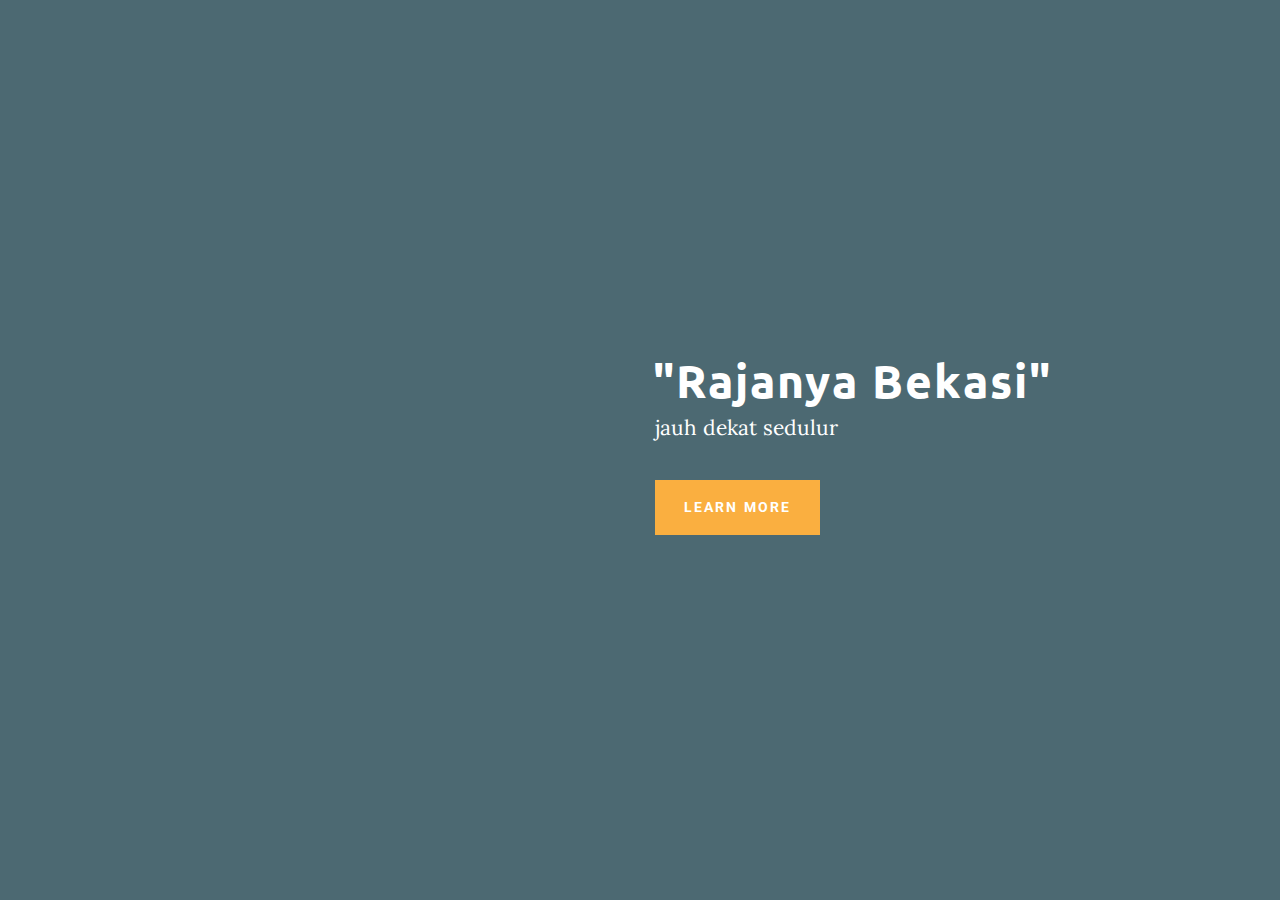
<file: index.html>
<!DOCTYPE html>
<html >
<head>
  <!-- Site made with Mobirise Website Builder v4.6.7, https://mobirise.com -->
  <meta charset="UTF-8">
  <meta http-equiv="X-UA-Compatible" content="IE=edge">
  <meta name="generator" content="Mobirise v4.6.7, mobirise.com">
  <meta name="viewport" content="width=device-width, initial-scale=1, minimum-scale=1">
  <link rel="shortcut icon" href="assets/images/logo-rkbc-128x90.png" type="image/x-icon">
  <meta name="description" content="">
  <title>home</title>
  <link rel="stylesheet" href="https://fonts.googleapis.com/css?family=Roboto:700,400&subset=cyrillic,latin,greek,vietnamese">
  <link rel="stylesheet" href="assets/bootstrap/css/bootstrap.min.css">
  <link rel="stylesheet" href="assets/animate.css/animate.min.css">
  <link rel="stylesheet" href="assets/mobirise/css/style.css">
  <link rel="stylesheet" href="assets/mobirise/css/mbr-additional.css" type="text/css">
  
  
  
</head>
<body>
  <section class="mbr-box mbr-section mbr-section--relative mbr-section--fixed-size mbr-section--full-height mbr-section--bg-adapted" id="header2-0" data-rv-view="0" style="background-color: rgb(76, 105, 114);">
    <div class="mbr-box__magnet mbr-box__magnet--sm-padding mbr-box__magnet--center-left">
        
        <div class="mbr-box__container mbr-section__container container">
            <div class="mbr-box mbr-box--stretched"><div class="mbr-box__magnet mbr-box__magnet--center-left">
                <div class="row"><div class=" col-sm-6 col-sm-offset-6">
                    <div class="mbr-hero animated fadeInUp">
                        <h1 class="mbr-hero__text">"Rajanya Bekasi"</h1>
                        <p class="mbr-hero__subtext">jauh dekat sedulur</p>
                    </div>
                    <div class="mbr-buttons btn-inverse mbr-buttons--left"><a class="mbr-buttons__btn btn btn-lg btn-warning animated fadeInUp delay" href="page 1.html">LEARN MORE</a></div>
                </div></div>
            </div></div>
        </div>
        
    </div>
</section>


  <section class="engine"><a href="https://mobirise.ws/o">free mobile website builder</a></section><script src="assets/web/assets/jquery/jquery.min.js"></script>
  <script src="assets/bootstrap/js/bootstrap.min.js"></script>
  <script src="assets/smooth-scroll/smooth-scroll.js"></script>
  <script src="assets/mobirise/js/script.js"></script>
  
  
</body>
</html>
</file>
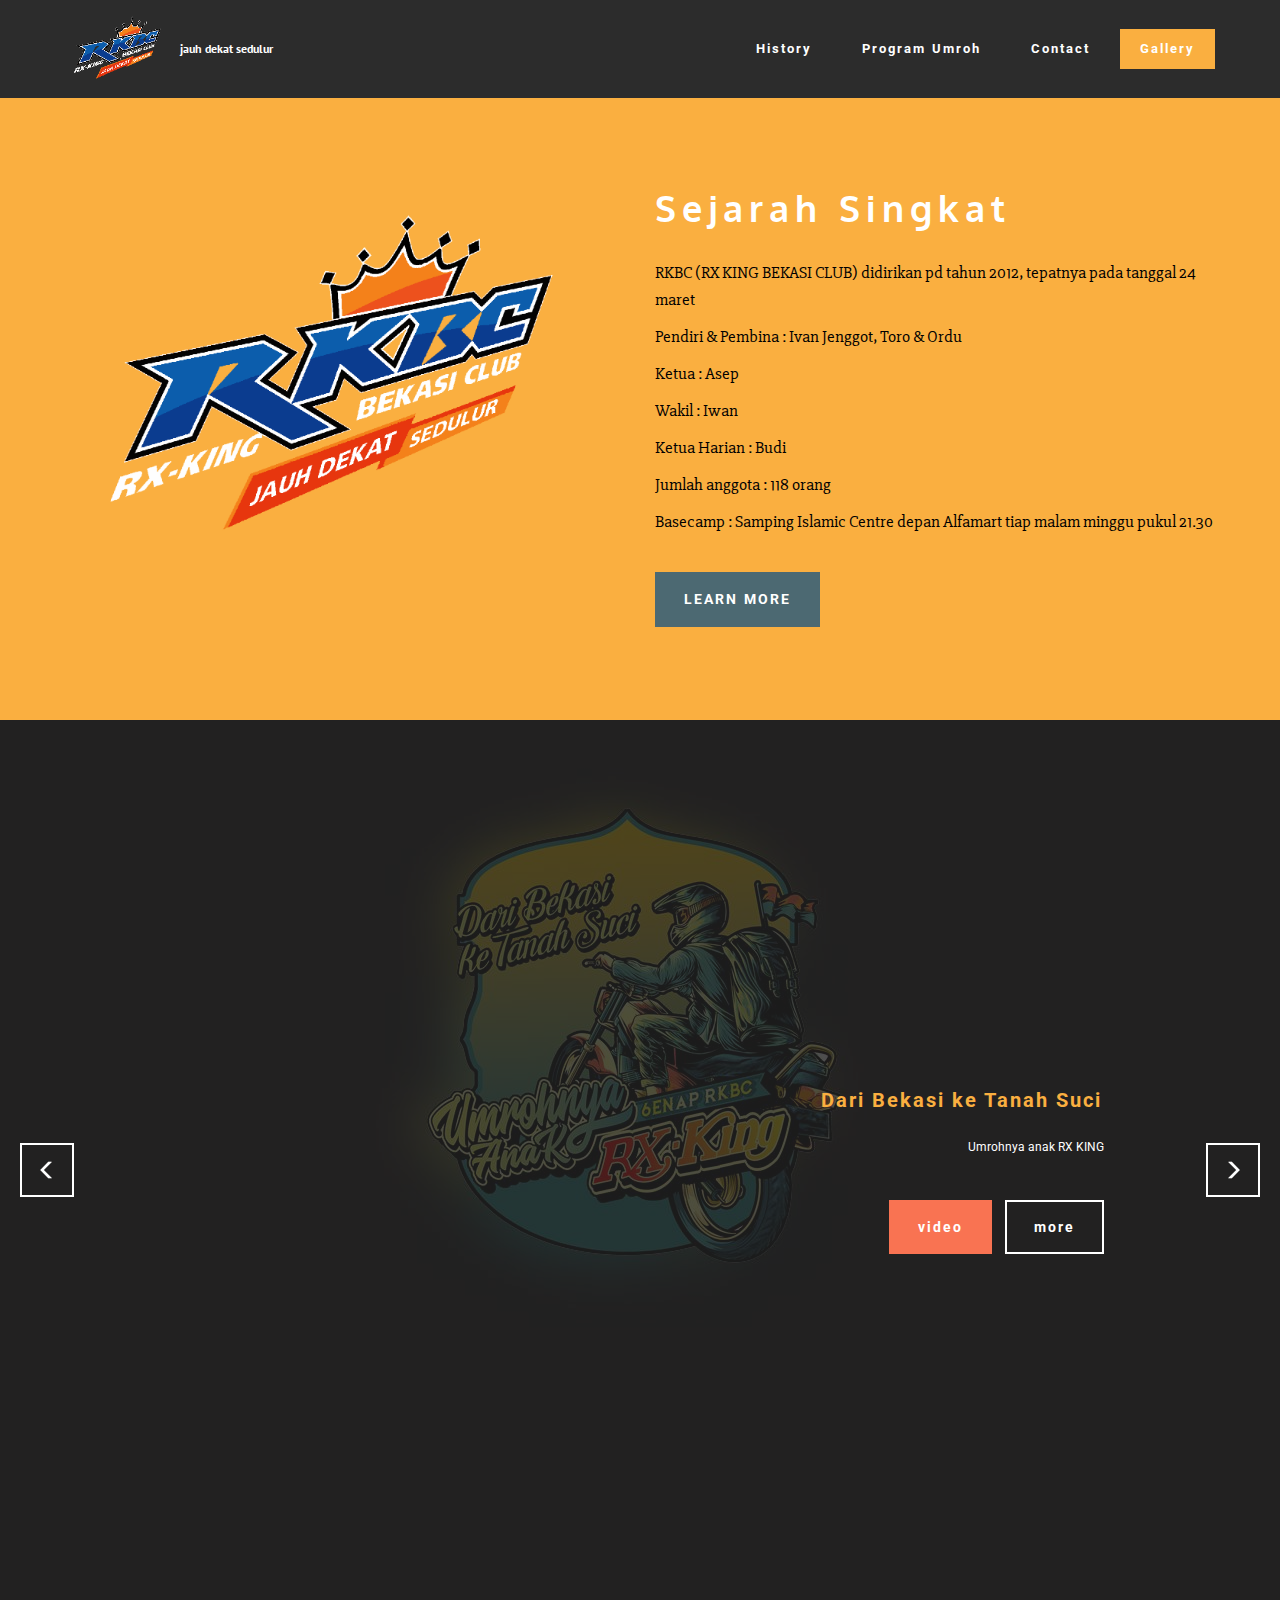
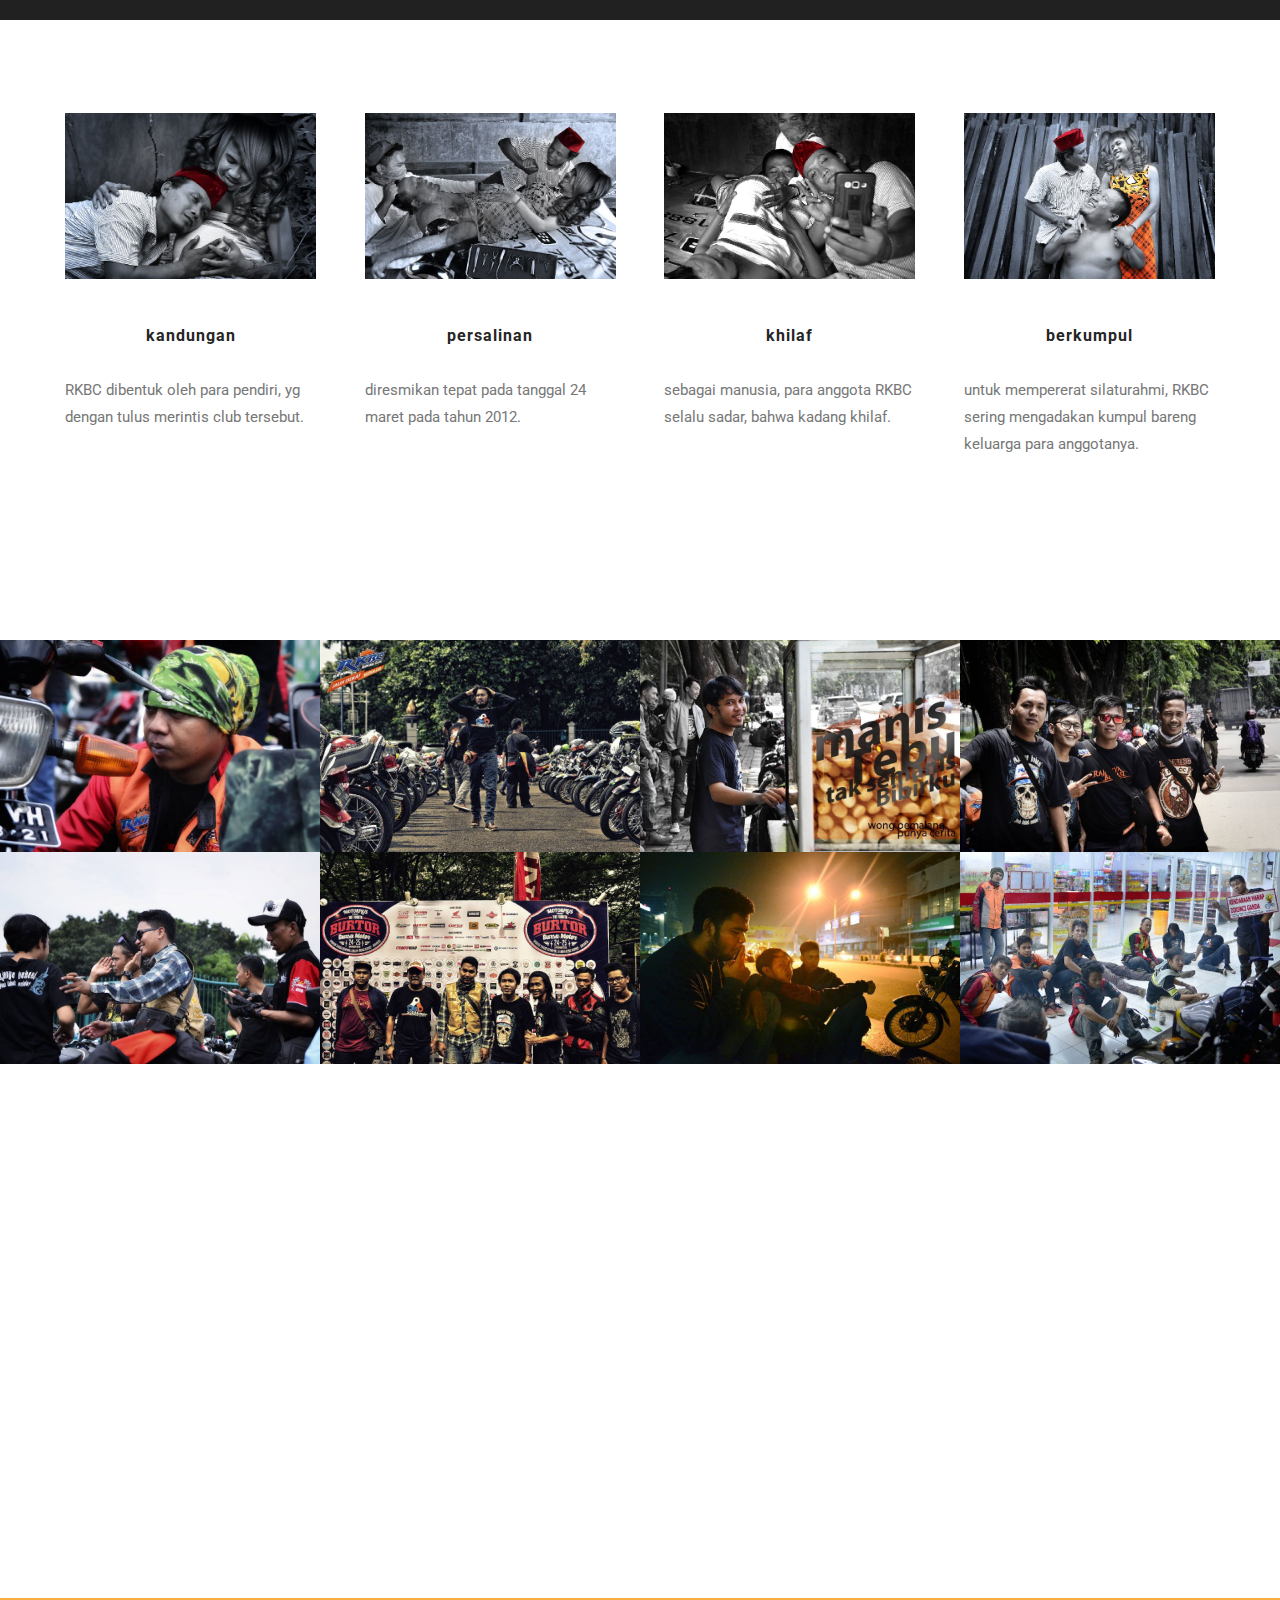
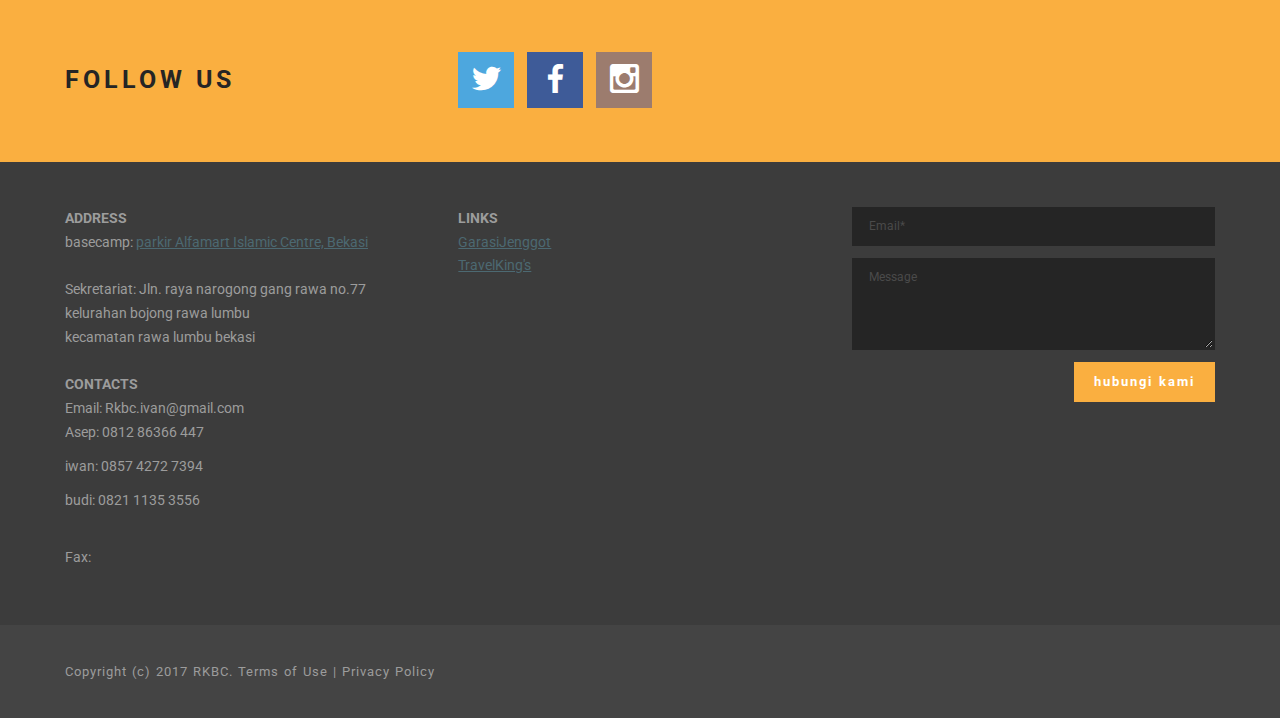
<file: page 1.html>
<!DOCTYPE html>
<html >
<head>
  <!-- Site made with Mobirise Website Builder v4.6.7, https://mobirise.com -->
  <meta charset="UTF-8">
  <meta http-equiv="X-UA-Compatible" content="IE=edge">
  <meta name="generator" content="Mobirise v4.6.7, mobirise.com">
  <meta name="viewport" content="width=device-width, initial-scale=1, minimum-scale=1">
  <link rel="shortcut icon" href="assets/images/logo-rkbc-128x90.png" type="image/x-icon">
  <meta name="description" content="sejarah singkat">
  <title>page 1</title>
  <link rel="stylesheet" href="https://fonts.googleapis.com/css?family=Roboto:700,400&subset=cyrillic,latin,greek,vietnamese">
  <link rel="stylesheet" href="assets/bootstrap/css/bootstrap.min.css">
  <link rel="stylesheet" href="assets/socicon/css/socicon.min.css">
  <link rel="stylesheet" href="assets/mobirise/css/style.css">
  <link rel="stylesheet" href="assets/mobirise-gallery/style.css">
  <link rel="stylesheet" href="assets/mobirise-slider/style.css">
  <link rel="stylesheet" href="assets/mobirise/css/mbr-additional.css" type="text/css">
  
  
  
</head>
<body>
  <section class="mbr-navbar mbr-navbar--freeze mbr-navbar--absolute mbr-navbar--sticky mbr-navbar--auto-collapse" id="ext_menu-1" data-rv-view="19">
    <div class="mbr-navbar__section mbr-section">
        <div class="mbr-section__container container">
            <div class="mbr-navbar__container">
                <div class="mbr-navbar__column mbr-navbar__column--s mbr-navbar__brand">
                    <span class="mbr-navbar__brand-link mbr-brand mbr-brand--inline">
                        <span class="mbr-brand__logo"><a href="index.html"><img src="assets/images/rkbc-logo2-181x128.png" class="mbr-navbar__brand-img mbr-brand__img" alt="Mobirise"></a></span>
                        <span class="mbr-brand__name"><a class="mbr-brand__name text-white" href="index.html">jauh dekat sedulur</a></span>
                    </span>
                </div>
                <div class="mbr-navbar__hamburger mbr-hamburger"><span class="mbr-hamburger__line"></span></div>
                <div class="mbr-navbar__column mbr-navbar__menu">
                    <nav class="mbr-navbar__menu-box mbr-navbar__menu-box--inline-right">
                        <div class="mbr-navbar__column">
                            <ul class="mbr-navbar__items mbr-navbar__items--right float-left mbr-buttons mbr-buttons--freeze mbr-buttons--right btn-decorator mbr-buttons--active"><li class="mbr-navbar__item"><a class="mbr-buttons__link btn text-white" href="page1.html#msg-box4-3">History</a></li><li class="mbr-navbar__item"><a class="mbr-buttons__link btn text-white" href="page1.html#slider-u">Program Umroh</a></li><li class="mbr-navbar__item"><a class="mbr-buttons__link btn text-white" href="page1.html#contacts3-a">Contact</a></li></ul>                            
                            <ul class="mbr-navbar__items mbr-navbar__items--right mbr-buttons mbr-buttons--freeze mbr-buttons--right btn-inverse mbr-buttons--active"><li class="mbr-navbar__item"><a class="mbr-buttons__btn btn btn-warning" href="page1.html#gallery2-d">Gallery</a></li></ul>
                        </div>
                    </nav>
                </div>
            </div>
        </div>
    </div>
</section>

<section class="engine"><a href="https://mobirise.ws/d">best free web software</a></section><section class="mbr-section mbr-section--relative mbr-after-navbar" id="msg-box4-3" data-rv-view="21" style="background-color: rgb(250, 175, 64);">
    
    <div class="mbr-section__container mbr-section__container--isolated container" style="padding-top: 93px; padding-bottom: 93px;">
        <div class="row">
            <div class="mbr-box mbr-box--fixed mbr-box--adapted">
                <div class="mbr-box__magnet mbr-box__magnet--top-right mbr-section__left col-sm-6 image-size" style="width: 50%;">
                    <figure class="mbr-figure mbr-figure--adapted mbr-figure--caption-inside-bottom mbr-figure--full-width"><img src="assets/images/rkbc-logo-1400x985.png" class="mbr-figure__img"></figure>
                </div>
                <div class="mbr-box__magnet mbr-class-mbr-box__magnet--center-left col-sm-6 content-size mbr-section__right">
                    <div class="mbr-section__container mbr-section__container--middle">
                        <div class="mbr-header mbr-header--auto-align mbr-header--wysiwyg">
                            <h3 class="mbr-header__text">Sejarah Singkat</h3>
                            
                        </div>
                    </div>
                    <div class="mbr-section__container mbr-section__container--middle">
                        <div class="mbr-article mbr-article--auto-align mbr-article--wysiwyg"><p>RKBC (RX KING BEKASI CLUB) didirikan pd tahun 2012, tepatnya pada tanggal 24 maret</p><p>Pendiri &amp; Pembina : Ivan Jenggot, Toro &amp; Ordu<br></p><p>Ketua : Asep</p><p>Wakil : Iwan</p><p>Ketua Harian : Budi</p><p>Jumlah anggota : 118 orang</p><p>Basecamp : Samping Islamic Centre depan Alfamart tiap malam minggu pukul 21.30</p></div>
                    </div>
                    <div class="mbr-section__container">
                        <div class="mbr-buttons mbr-buttons--auto-align btn-inverse"><a class="mbr-buttons__btn btn btn-lg btn-primary" href="page 1.html#slider-u">LEARN MORE</a></div>
                    </div>
                </div>
                
            </div>
        </div>
    </div>
</section>

<section class="mbr-slider mbr-section mbr-section--no-padding carousel slide" data-ride="carousel" data-wrap="true" data-interval="5000" id="slider-u" data-rv-view="24" style="background-color: rgb(255, 255, 255);">
    <div class="mbr-section__container">
        <div>
            
            <div class="carousel-inner" role="listbox">
                <div class="mbr-box mbr-section mbr-section--relative mbr-section--fixed-size mbr-section--bg-adapted item dark center mbr-section--full-height active" style="background-image: url(assets/images/umrah3-1280x1024.jpg);">
                    <div class="mbr-box__magnet mbr-box__magnet--center-right mbr-box__magnet--sm-padding">
                    <div class="mbr-overlay" style="opacity: 0.8;"></div>                        
                        <div class=" container">
                            
                            <div class="row">
                                <div class=" col-md-6 col-md-offset-5">  

                                <div class="mbr-hero">
                                    <h1 class="mbr-hero__text">Dari Bekasi ke Tanah Suci</h1>

                                    <p class="mbr-hero__subtext">Umrohnya anak RX KING</p>
                                </div>
                                <div class="mbr-buttons btn-inverse mbr-buttons--left mbr-buttons--right"><a class="mbr-buttons__btn btn btn-lg btn-danger" href="https://www.youtube.com/channel/UCaNqx_ojE93p-bqdqKVLdgw?view_as=subscriber" target="_blank">video</a>  <a class="mbr-buttons__btn btn btn-lg btn-default" href="https://www.facebook.com/groups/rkbcbekasi/permalink/2036521003039760/" target="_blank">more</a></div>
                                </div>
                            </div>
                        </div>
                    </div>
                </div><div class="mbr-box mbr-section mbr-section--relative mbr-section--fixed-size mbr-section--bg-adapted item dark center mbr-section--full-height" style="background-image: url(assets/images/umrah2-1280x1024.jpg);">
                    <div class="mbr-box__magnet mbr-box__magnet--center-right mbr-box__magnet--sm-padding">
                    <div class="mbr-overlay" style="opacity: 0.8;"></div>                        
                        <div class=" container">
                            
                            <div class="row">
                                <div class=" col-md-6 col-md-offset-5">  

                                <div class="mbr-hero">
                                    <h1 class="mbr-hero__text">Dari Bekasi ke Tanah Suci</h1>

                                    <p class="mbr-hero__subtext">Umrohnya anak RX KING</p>
                                </div>
                                <div class="mbr-buttons btn-inverse mbr-buttons--left mbr-buttons--right"><a class="mbr-buttons__btn btn btn-lg btn-danger" href="https://faktabekasi.com/anggota-kings-cikampek-terpilih-program-umrah-gratis-rkbc/" target="_blank">CKCI</a>  <a class="mbr-buttons__btn btn btn-lg btn-default" href="https://faktabekasi.com/penggerebekan-setan-budeg-jadi-pemenang-umrah/" target="_blank">setan budeg</a></div>
                                </div>
                            </div>
                        </div>
                    </div>
                </div>
            </div>
            
            <a data-app-prevent-settings="" class="left carousel-control" role="button" data-slide="prev" href="#slider-u">
                <span class="glyphicon glyphicon-menu-left" aria-hidden="true"></span>
                <span class="sr-only">Previous</span>
            </a>
            <a data-app-prevent-settings="" class="right carousel-control" role="button" data-slide="next" href="#slider-u">
                <span class="glyphicon glyphicon-menu-right" aria-hidden="true"></span>
                <span class="sr-only">Next</span>
            </a>
        </div>
    </div>
</section>

<section class="mbr-section mbr-section--relative mbr-section--fixed-size" id="features1-5" data-rv-view="33" style="background-color: rgb(255, 255, 255);">
    
    
    <div class="mbr-section__container container mbr-section__container--std-top-padding" style="padding-top: 93px;">
        <div class="mbr-section__row row">
            <div class="mbr-section__col col-xs-12 col-md-3 col-sm-6">
                <div class="mbr-section__container mbr-section__container--center mbr-section__container--middle">
                    <figure class="mbr-figure"><img src="assets/images/03-600x397.jpg" class="mbr-figure__img"></figure>
                </div>
                <div class="mbr-section__container mbr-section__container--middle">
                    <div class="mbr-header mbr-header--reduce mbr-header--center mbr-header--wysiwyg">
                        <h3 class="mbr-header__text">kandungan</h3>
                    </div>
                </div>
                <div class="mbr-section__container mbr-section__container--last" style="padding-bottom: 93px;">
                    <div class="mbr-article mbr-article--wysiwyg">
                        <p>RKBC dibentuk oleh para pendiri, yg dengan tulus merintis club tersebut.</p>
                    </div>
                </div>
                
            </div>
            <div class="mbr-section__col col-xs-12 col-md-3 col-sm-6">
                <div class="mbr-section__container mbr-section__container--center mbr-section__container--middle">
                    <figure class="mbr-figure"><img src="assets/images/05-600x397.jpg" class="mbr-figure__img"></figure>
                </div>
                <div class="mbr-section__container mbr-section__container--middle">
                    <div class="mbr-header mbr-header--reduce mbr-header--center mbr-header--wysiwyg">
                        <h3 class="mbr-header__text">persalinan</h3>
                    </div>
                </div>
                <div class="mbr-section__container mbr-section__container--last" style="padding-bottom: 93px;">
                    <div class="mbr-article mbr-article--wysiwyg">
                        <p>diresmikan tepat pada tanggal 24 maret pada tahun 2012.</p>
                    </div>
                </div>
                
            </div>
            <div class="clearfix visible-sm-block"></div>
            <div class="mbr-section__col col-xs-12 col-md-3 col-sm-6">
                <div class="mbr-section__container mbr-section__container--center mbr-section__container--middle">
                    <figure class="mbr-figure"><img src="assets/images/dsc3092-600x397.jpg" class="mbr-figure__img"></figure>
                </div>
                <div class="mbr-section__container mbr-section__container--middle">
                    <div class="mbr-header mbr-header--reduce mbr-header--center mbr-header--wysiwyg">
                        <h3 class="mbr-header__text">khilaf</h3>
                    </div>
                </div>
                <div class="mbr-section__container mbr-section__container--last" style="padding-bottom: 93px;">
                    <div class="mbr-article mbr-article--wysiwyg">
                        <p>sebagai manusia, para anggota RKBC selalu sadar, bahwa kadang khilaf.</p>
                    </div>
                </div>
                
            </div>
            
            <div class="mbr-section__col col-xs-12 col-md-3 col-sm-6">
                <div class="mbr-section__container mbr-section__container--center mbr-section__container--middle">
                    <figure class="mbr-figure"><img src="assets/images/04-600x397.jpg" class="mbr-figure__img"></figure>
                </div>
                <div class="mbr-section__container mbr-section__container--middle">
                    <div class="mbr-header mbr-header--reduce mbr-header--center mbr-header--wysiwyg">
                        <h3 class="mbr-header__text">berkumpul</h3>
                    </div>
                </div>
                <div class="mbr-section__container mbr-section__container--last" style="padding-bottom: 93px;">
                    <div class="mbr-article mbr-article--wysiwyg">
                        <p>untuk mempererat silaturahmi, RKBC sering mengadakan kumpul bareng keluarga para anggotanya.</p>
                    </div>
                </div>
                
            </div>
            
            
            
        </div>
    </div>
</section>

<section class="mbr-gallery mbr-section mbr-section--no-padding" id="gallery2-d" data-rv-view="36">
    <!-- Gallery -->
    <div class="mbr-gallery-layout-article mbr-section__container mbr-section__container--first">
        <div>
            <div class="row mbr-gallery-row no-gutter">

                <div class="col-lg-3 col-md-4 col-sm-6 col-xs-12 mbr-gallery-item">

                     

                    <a href="#lb-gallery2-d" data-slide-to="0" data-toggle="modal">
                        <img src="assets/images/budi-2000x1325-800x530.jpg">
                        <span class="icon glyphicon glyphicon-zoom-in"></span>
                    </a>
                </div><div class="col-lg-3 col-md-4 col-sm-6 col-xs-12 mbr-gallery-item">

                     

                    <a href="#lb-gallery2-d" data-slide-to="1" data-toggle="modal">
                        <img src="assets/images/jenggot-2000x1325-800x530.jpg">
                        <span class="icon glyphicon glyphicon-zoom-in"></span>
                    </a>
                </div><div class="col-lg-3 col-md-4 col-sm-6 col-xs-12 mbr-gallery-item">

                     

                    <a href="#lb-gallery2-d" data-slide-to="2" data-toggle="modal">
                        <img src="assets/images/iwan-2-2000x1325-800x530.jpg">
                        <span class="icon glyphicon glyphicon-zoom-in"></span>
                    </a>
                </div><div class="col-lg-3 col-md-4 col-sm-6 col-xs-12 mbr-gallery-item">

                     

                    <a href="#lb-gallery2-d" data-slide-to="3" data-toggle="modal">
                        <img src="assets/images/empat-sekawan-2000x1325-800x530.jpg">
                        <span class="icon glyphicon glyphicon-zoom-in"></span>
                    </a>
                </div><div class="col-lg-3 col-md-4 col-sm-6 col-xs-12 mbr-gallery-item">

                     

                    <a href="#lb-gallery2-d" data-slide-to="4" data-toggle="modal">
                        <img src="assets/images/kacuy-2-2000x1325-800x530.jpg">
                        <span class="icon glyphicon glyphicon-zoom-in"></span>
                    </a>
                </div><div class="col-lg-3 col-md-4 col-sm-6 col-xs-12 mbr-gallery-item">

                     

                    <a href="#lb-gallery2-d" data-slide-to="5" data-toggle="modal">
                        <img src="assets/images/hall-of-fame-2000x1325-800x530.jpg">
                        <span class="icon glyphicon glyphicon-zoom-in"></span>
                    </a>
                </div><div class="col-lg-3 col-md-4 col-sm-6 col-xs-12 mbr-gallery-item">

                     

                    <a href="#lb-gallery2-d" data-slide-to="6" data-toggle="modal">
                        <img src="assets/images/aris-iwan-rully-2000x1325-800x530.jpg">
                        <span class="icon glyphicon glyphicon-zoom-in"></span>
                    </a>
                </div><div class="col-lg-3 col-md-4 col-sm-6 col-xs-12 mbr-gallery-item">

                     

                    <a href="#lb-gallery2-d" data-slide-to="7" data-toggle="modal">
                        <img src="assets/images/majalengka-2000x1325-800x530.jpg">
                        <span class="icon glyphicon glyphicon-zoom-in"></span>
                    </a>
                </div>
            </div>
        </div>
        <div class="clearfix"></div>
    </div>

    <!-- Lightbox -->
    <div data-app-prevent-settings="" class="mbr-slider modal fade carousel slide" tabindex="-1" data-keyboard="true" data-interval="false" id="lb-gallery2-d">
        <div class="modal-dialog">
            <div class="modal-content">
                <div class="modal-body">
                    <ol class="carousel-indicators">
                        <li data-app-prevent-settings="" data-target="#lb-gallery2-d" data-slide-to="0"></li><li data-app-prevent-settings="" data-target="#lb-gallery2-d" data-slide-to="1"></li><li data-app-prevent-settings="" data-target="#lb-gallery2-d" data-slide-to="2"></li><li data-app-prevent-settings="" data-target="#lb-gallery2-d" data-slide-to="3"></li><li data-app-prevent-settings="" data-target="#lb-gallery2-d" data-slide-to="4"></li><li data-app-prevent-settings="" data-target="#lb-gallery2-d" data-slide-to="5"></li><li data-app-prevent-settings="" data-target="#lb-gallery2-d" data-slide-to="6"></li><li data-app-prevent-settings="" data-target="#lb-gallery2-d" class=" active" data-slide-to="7"></li>
                    </ol>
                    <div class="carousel-inner">
                        <div class="item">
                            <img src="assets/images/budi-2000x1325.jpg">
                        </div><div class="item">
                            <img src="assets/images/jenggot-2000x1325.jpg">
                        </div><div class="item">
                            <img src="assets/images/iwan-2-2000x1325.jpg">
                        </div><div class="item">
                            <img src="assets/images/empat-sekawan-2000x1325.jpg">
                        </div><div class="item">
                            <img src="assets/images/kacuy-2-2000x1325.jpg">
                        </div><div class="item">
                            <img src="assets/images/hall-of-fame-2000x1325.jpg">
                        </div><div class="item">
                            <img src="assets/images/aris-iwan-rully-2000x1325.jpg">
                        </div><div class="item active">
                            <img src="assets/images/majalengka-2000x1325.jpg">
                        </div>
                    </div>
                    <a class="left carousel-control" role="button" data-slide="prev" href="#lb-gallery2-d">
                        <span class="glyphicon glyphicon-menu-left" aria-hidden="true"></span>
                        <span class="sr-only">Previous</span>
                    </a>
                    <a class="right carousel-control" role="button" data-slide="next" href="#lb-gallery2-d">
                        <span class="glyphicon glyphicon-menu-right" aria-hidden="true"></span>
                        <span class="sr-only">Next</span>
                    </a>

                    <a class="close" href="#" role="button" data-dismiss="modal">
                        <span class="glyphicon glyphicon-remove" aria-hidden="true"></span>
                        <span class="sr-only">Close</span>
                    </a>
                </div>
            </div>
        </div>
    </div>
</section>

<section class="mbr-section" id="map2-e" data-rv-view="71">
    <div class="mbr-section__container container mbr-section__container--last">
        <div class="row">
            <div class="col-sm-8 col-sm-offset-2">
                <figure class="mbr-figure mbr-figure--wysiwyg mbr-figure--full-width mbr-figure--no-bg mbr-figure--caption-outside-bottom">
                    <div class="mbr-figure__map"><iframe frameborder="0" style="border:0" src="https://www.google.com/maps/embed/v1/place?key=AIzaSyA0Dx_boXQiwvdz8sJHoYeZNVTdoWONYkU&amp;q=place_id:ChIJkfuCTjCMaS4RG3tMQgzrD20" allowfullscreen=""></iframe></div>
                </figure>
            </div>
        </div>
    </div>
</section>

<section class="mbr-section mbr-section--relative mbr-section--fixed-size" id="social-buttons2-c" data-rv-view="73" style="background-color: rgb(250, 175, 64);">
    

    <div class="mbr-section__container container">
        <div class="mbr-header mbr-header--inline row" style="padding-top: 54.4px; padding-bottom: 40.8px;">
            <div class="col-sm-4">
                <h3 class="mbr-header__text">FOLLOW US</h3>
            </div>
            <div class="mbr-social-icons mbr-social-icons--style-1 col-sm-8"><a class="mbr-social-icons__icon socicon-bg-twitter" title="Twitter" target="_blank" href="https://twitter.com/rkbcbekasi?lang=en"><i class="socicon socicon-twitter"></i></a> <a class="mbr-social-icons__icon socicon-bg-facebook" title="Facebook" target="_blank" href="https://www.facebook.com/groups/rkbcbekasi/"><i class="socicon socicon-facebook"></i></a>   <a class="mbr-social-icons__icon socicon-bg-instagram" title="Instagram" href="https://www.instagram.com/rkbcrajanyabekasi/"><i class="socicon socicon-instagram"></i></a>      </div>
        </div>
    </div>
</section>

<section class="mbr-section mbr-section--relative mbr-section--fixed-size" id="contacts3-a" data-rv-view="75" style="background-color: rgb(60, 60, 60);">
    
    <div class="mbr-section__container container">
        <div class="mbr-contacts mbr-contacts--wysiwyg row" style="padding-top: 45px; padding-bottom: 45px;">
            <div class="col-sm-8">
                <div class="row">
                    <div class="col-sm-6">
                        <p class="mbr-contacts__text"></p><p><strong>ADDRESS</strong><br>basecamp: <a href="https://www.google.co.id/maps/place/Base+Camp+RKBC+%22Rx-King+Bekasi+Club%22/@-6.24441,106.9938523,15z/data=!4m5!3m4!1s0x0:0x6d0feb0c424c7b1b!8m2!3d-6.24441!4d106.9938523" target="_blank">parkir Alfamart Islamic Centre, Bekasi</a><br><br>Sekretariat: Jln. raya narogong gang rawa no.77 <br>kelurahan bojong rawa lumbu <br>kecamatan rawa lumbu bekasi<br><br>
<strong>CONTACTS</strong><br>
Email: Rkbc.ivan@gmail.com<br>Asep: 0812 86366 447</p><p>iwan: 0857 4272 7394</p><p><span style="line-height: 1.7em;">budi: 0821 1135 3556</span></p><p><br>
Fax:</p><p></p>
                    </div>
                    <div class="col-sm-6"><p class="mbr-contacts__text"><strong>LINKS</strong></p><ul class="mbr-contacts__list"><li><a href="http://garasijenggot.com" target="_blank" style="line-height: 1.7em; background-color: rgb(60, 60, 60);">GarasiJenggot</a></li><li><a href="http://travelkings.id" target="_blank">TravelKing's</a><br><br></li></ul></div>
                </div>
            </div>
            <div class="mbr-contacts__column col-sm-4" data-form-type="formoid">
                <div data-form-alert="true">
                    <div class="hide" data-form-alert-success="true">Thanks for filling out form!</div>
                </div>
                <form action="https://mobirise.com/" method="post" data-form-title="MESSAGE">
                    <input type="hidden" value="2d+KIACW1aF0tIZJDJW2FSFEQaA7t8FccuKfNp2fx7wyLrtGj04Uo0a5QB/7kDd7Kt5ObsFH9gbZaAfxxDv9TzBlOC5lC6G8TU5w3KxJbXhiipxQSBI+YQ7t1vblAULI" data-form-email="true">
                    
                    <div class="form-group">
                        <input type="email" class="form-control input-sm input-inverse" name="email" required="" placeholder="Email*" data-form-field="Email">
                    </div>
                    
                    <div class="form-group">
                        <textarea class="form-control input-sm input-inverse" name="message" rows="4" placeholder="Message" data-form-field="Message"></textarea>
                    </div>
                    <div class="mbr-buttons mbr-buttons--right btn-inverse"><button type="submit" class="mbr-buttons__btn btn btn-warning">hubungi kami</button></div>
                </form>
            </div>
        </div>
    </div>
</section>

<footer class="mbr-section mbr-section--relative mbr-section--fixed-size" id="footer1-2" data-rv-view="84" style="background-color: rgb(68, 68, 68);">
    
    <div class="mbr-section__container container">
        <div class="mbr-footer mbr-footer--wysiwyg row" style="padding-top: 36.9px; padding-bottom: 36.9px;">
            <div class="col-sm-12">
                <p class="mbr-footer__copyright">Copyright (c) 2017 RKBC. Terms of Use  | Privacy Policy</p>
            </div>
        </div>
    </div>
</footer>


  <script src="assets/web/assets/jquery/jquery.min.js"></script>
  <script src="assets/bootstrap/js/bootstrap.min.js"></script>
  <!--[if lte IE 9]>
    <script src="assets/jquery-placeholder/jquery.placeholder.min.js"></script>
  <![endif]-->
  <script src="assets/smooth-scroll/smooth-scroll.js"></script>
  <script src="assets/bootstrap-carousel-swipe/bootstrap-carousel-swipe.js"></script>
  <script src="assets/masonry/masonry.pkgd.min.js"></script>
  <script src="assets/imagesloaded/imagesloaded.pkgd.min.js"></script>
  <script src="assets/mobirise/js/script.js"></script>
  <script src="assets/mobirise-gallery/script.js"></script>
  <script src="assets/formoid/formoid.min.js"></script>
  
  
</body>
</html>
</file>
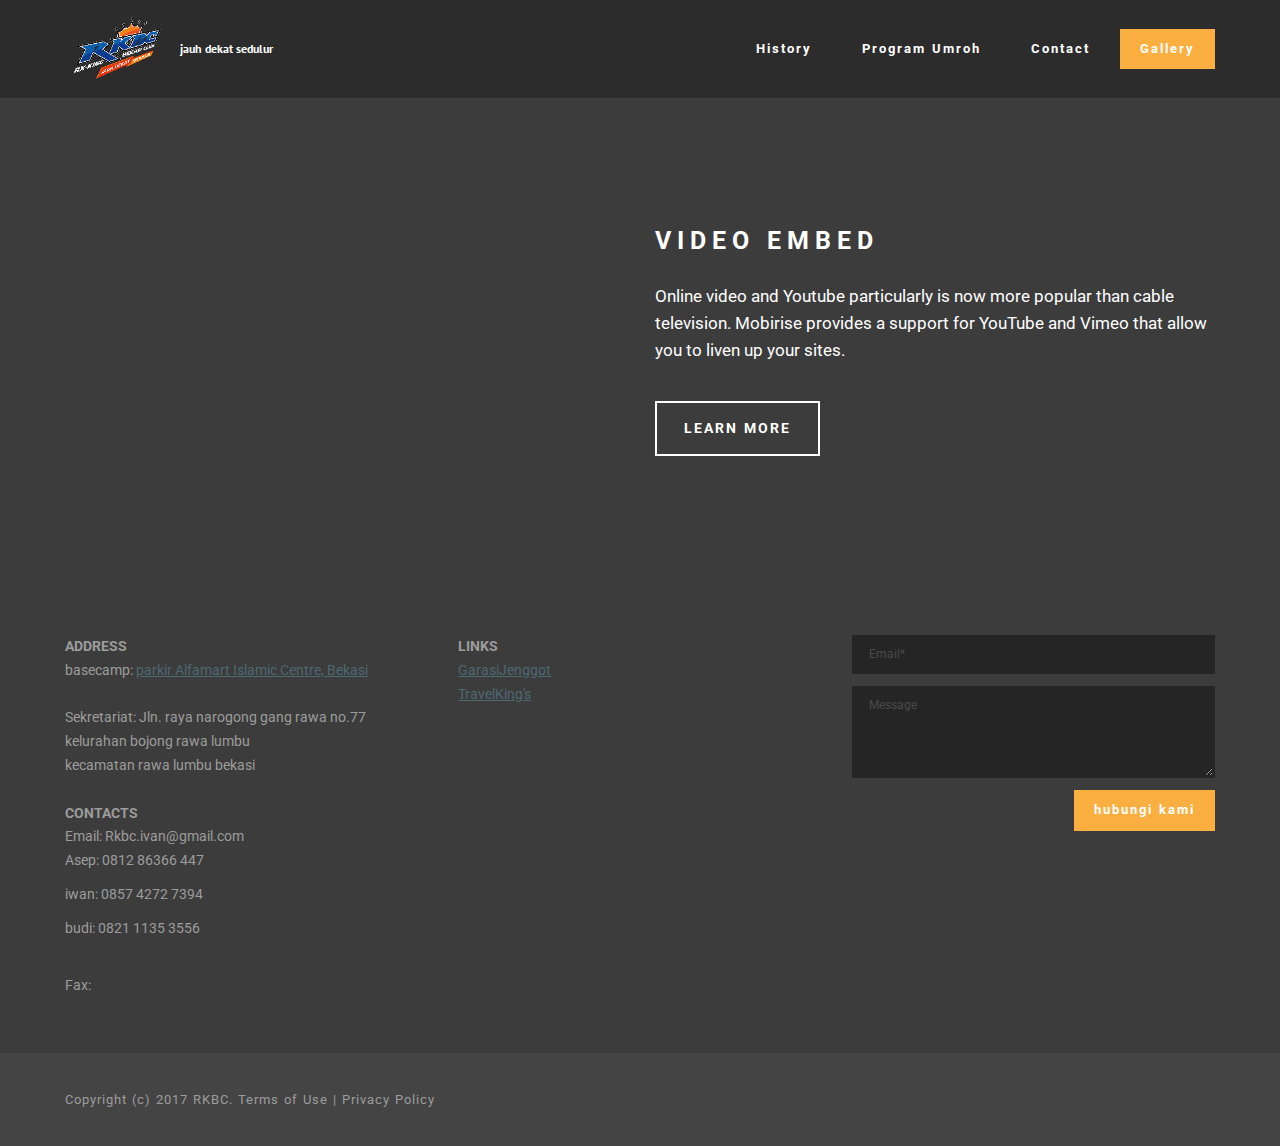
<file: video.html>
<!DOCTYPE html>
<html >
<head>
  <!-- Site made with Mobirise Website Builder v4.6.7, https://mobirise.com -->
  <meta charset="UTF-8">
  <meta http-equiv="X-UA-Compatible" content="IE=edge">
  <meta name="generator" content="Mobirise v4.6.7, mobirise.com">
  <meta name="viewport" content="width=device-width, initial-scale=1, minimum-scale=1">
  <link rel="shortcut icon" href="assets/images/logo-rkbc-128x90.png" type="image/x-icon">
  <meta name="description" content="video RKBC">
  <title>video</title>
  <link rel="stylesheet" href="https://fonts.googleapis.com/css?family=Roboto:700,400&subset=cyrillic,latin,greek,vietnamese">
  <link rel="stylesheet" href="assets/bootstrap/css/bootstrap.min.css">
  <link rel="stylesheet" href="assets/mobirise/css/style.css">
  <link rel="stylesheet" href="assets/mobirise/css/mbr-additional.css" type="text/css">
  
  
  
</head>
<body>
  <section class="mbr-navbar mbr-navbar--freeze mbr-navbar--absolute mbr-navbar--sticky mbr-navbar--auto-collapse" id="ext_menu-v" data-rv-view="3">
    <div class="mbr-navbar__section mbr-section">
        <div class="mbr-section__container container">
            <div class="mbr-navbar__container">
                <div class="mbr-navbar__column mbr-navbar__column--s mbr-navbar__brand">
                    <span class="mbr-navbar__brand-link mbr-brand mbr-brand--inline">
                        <span class="mbr-brand__logo"><a href="index.html"><img src="assets/images/rkbc-logo2-181x128.png" class="mbr-navbar__brand-img mbr-brand__img" alt="Mobirise"></a></span>
                        <span class="mbr-brand__name"><a class="mbr-brand__name text-white" href="index.html">jauh dekat sedulur</a></span>
                    </span>
                </div>
                <div class="mbr-navbar__hamburger mbr-hamburger"><span class="mbr-hamburger__line"></span></div>
                <div class="mbr-navbar__column mbr-navbar__menu">
                    <nav class="mbr-navbar__menu-box mbr-navbar__menu-box--inline-right">
                        <div class="mbr-navbar__column">
                            <ul class="mbr-navbar__items mbr-navbar__items--right float-left mbr-buttons mbr-buttons--freeze mbr-buttons--right btn-decorator mbr-buttons--active"><li class="mbr-navbar__item"><a class="mbr-buttons__link btn text-white" href="page1.html#msg-box4-3">History</a></li><li class="mbr-navbar__item"><a class="mbr-buttons__link btn text-white" href="page1.html#slider-u">Program Umroh</a></li><li class="mbr-navbar__item"><a class="mbr-buttons__link btn text-white" href="page1.html#contacts3-a">Contact</a></li></ul>                            
                            <ul class="mbr-navbar__items mbr-navbar__items--right mbr-buttons mbr-buttons--freeze mbr-buttons--right btn-inverse mbr-buttons--active"><li class="mbr-navbar__item"><a class="mbr-buttons__btn btn btn-warning" href="page1.html#gallery2-d">Gallery</a></li></ul>
                        </div>
                    </nav>
                </div>
            </div>
        </div>
    </div>
</section>

<section class="engine"><a href="https://mobirise.ws/o">best mobile website builder</a></section><section class="mbr-section mbr-section--relative mbr-after-navbar" id="msg-box5-11" data-rv-view="5" style="background-color: rgb(60, 60, 60);">
    
    <div class="mbr-section__container mbr-section__container--isolated container" style="padding-top: 93px; padding-bottom: 93px;">
        <div class="row">
            <div class="mbr-box mbr-box--fixed mbr-box--adapted">
                <div class="mbr-box__magnet mbr-box__magnet--top-right mbr-section__left col-sm-6 image-size" style="width: 50%;">
                    <figure class="mbr-figure mbr-figure--adapted mbr-figure--caption-inside-bottom mbr-figure--full-width"><iframe class="mbr-embedded-video" src="https://www.youtube.com/embed/sOSTC6FM6Bw?rel=0&amp;amp;showinfo=0&amp;autoplay=0&amp;loop=0" width="1280" height="720" frameborder="0" allowfullscreen></iframe></figure>
                </div>
                <div class="mbr-box__magnet mbr-class-mbr-box__magnet--center-left col-sm-6 content-size mbr-section__right">
                    <div class="mbr-section__container mbr-section__container--middle">
                        <div class="mbr-header mbr-header--auto-align mbr-header--wysiwyg">
                            <h3 class="mbr-header__text">VIDEO EMBED</h3>
                            
                        </div>
                    </div>
                    <div class="mbr-section__container mbr-section__container--middle">
                        <div class="mbr-article mbr-article--auto-align mbr-article--wysiwyg"><p>Online video and Youtube particularly is now more popular than cable television. Mobirise provides a support for YouTube and Vimeo that allow you to liven up your sites.</p></div>
                    </div>
                    <div class="mbr-section__container">
                        <div class="mbr-buttons mbr-buttons--auto-align btn-inverse"><a class="mbr-buttons__btn btn btn-lg btn-default" href="video.html">LEARN MORE</a></div>
                    </div>
                </div>
                
            </div>
        </div>
    </div>
</section>

<section class="mbr-section mbr-section--relative mbr-section--fixed-size" id="contacts3-w" data-rv-view="8" style="background-color: rgb(60, 60, 60);">
    
    <div class="mbr-section__container container">
        <div class="mbr-contacts mbr-contacts--wysiwyg row" style="padding-top: 45px; padding-bottom: 45px;">
            <div class="col-sm-8">
                <div class="row">
                    <div class="col-sm-6">
                        <p class="mbr-contacts__text"></p><p><strong>ADDRESS</strong><br>basecamp: <a href="https://www.google.co.id/maps/place/Base+Camp+RKBC+%22Rx-King+Bekasi+Club%22/@-6.24441,106.9938523,15z/data=!4m5!3m4!1s0x0:0x6d0feb0c424c7b1b!8m2!3d-6.24441!4d106.9938523" target="_blank">parkir Alfamart Islamic Centre, Bekasi</a><br><br>Sekretariat: Jln. raya narogong gang rawa no.77 <br>kelurahan bojong rawa lumbu <br>kecamatan rawa lumbu bekasi<br><br>
<strong>CONTACTS</strong><br>
Email: Rkbc.ivan@gmail.com<br>Asep: 0812 86366 447</p><p>iwan: 0857 4272 7394</p><p><span style="line-height: 1.7em;">budi: 0821 1135 3556</span></p><p><br>
Fax:</p><p></p>
                    </div>
                    <div class="col-sm-6"><p class="mbr-contacts__text"><strong>LINKS</strong></p><ul class="mbr-contacts__list"><li><a href="http://garasijenggot.com" target="_blank" style="line-height: 1.7em; background-color: rgb(60, 60, 60);">GarasiJenggot</a></li><li><a href="http://travelkings.id" target="_blank">TravelKing's</a><br><br></li></ul></div>
                </div>
            </div>
            <div class="mbr-contacts__column col-sm-4" data-form-type="formoid">
                <div data-form-alert="true">
                    <div class="hide" data-form-alert-success="true">Thanks for filling out form!</div>
                </div>
                <form action="https://mobirise.com/" method="post" data-form-title="MESSAGE">
                    <input type="hidden" value="tBeNCY4N1cS10MXqcETLJ564fYw0MyE86BrLQ6IvVu2+0vWMsh85PhSj5RFUrq3CdykzoJWAke9zVAsngSwtZxkBL8lMidBzsh4n9OPYXMDyMeumyChXnAtmUF1YHq+0" data-form-email="true">
                    
                    <div class="form-group">
                        <input type="email" class="form-control input-sm input-inverse" name="email" required="" placeholder="Email*" data-form-field="Email">
                    </div>
                    
                    <div class="form-group">
                        <textarea class="form-control input-sm input-inverse" name="message" rows="4" placeholder="Message" data-form-field="Message"></textarea>
                    </div>
                    <div class="mbr-buttons mbr-buttons--right btn-inverse"><button type="submit" class="mbr-buttons__btn btn btn-warning">hubungi kami</button></div>
                </form>
            </div>
        </div>
    </div>
</section>

<footer class="mbr-section mbr-section--relative mbr-section--fixed-size" id="footer1-x" data-rv-view="17" style="background-color: rgb(68, 68, 68);">
    
    <div class="mbr-section__container container">
        <div class="mbr-footer mbr-footer--wysiwyg row" style="padding-top: 36.9px; padding-bottom: 36.9px;">
            <div class="col-sm-12">
                <p class="mbr-footer__copyright">Copyright (c) 2017 RKBC. Terms of Use  | Privacy Policy</p>
            </div>
        </div>
    </div>
</footer>


  <script src="assets/web/assets/jquery/jquery.min.js"></script>
  <script src="assets/bootstrap/js/bootstrap.min.js"></script>
  <script src="assets/smooth-scroll/smooth-scroll.js"></script>
  <!--[if lte IE 9]>
    <script src="assets/jquery-placeholder/jquery.placeholder.min.js"></script>
  <![endif]-->
  <script src="assets/mobirise/js/script.js"></script>
  <script src="assets/formoid/formoid.min.js"></script>
  
  
</body>
</html>
</file>
<file: assets/mobirise/css/mbr-additional.css>
@import url(https://fonts.googleapis.com/css?family=PT+Sans:400,700);
@import url(https://fonts.googleapis.com/css?family=Oxygen:400,300,700);
@import url(https://fonts.googleapis.com/css?family=Slabo+27px);
@import url(https://fonts.googleapis.com/css?family=Ubuntu:400,300,700);
@import url(https://fonts.googleapis.com/css?family=Lora:400,700);

#ext_menu-v .mbr-brand__name {
  font-size: 16px;
}
#ext_menu-v.mbr-navbar--stuck .mbr-navbar__section {
  background: #2c2c2c;
}
#ext_menu-v .mbr-navbar__section {
  background: #2c2c2c;
}
#ext_menu-v .mbr-navbar__hamburger {
  color: #ffffff;
}
#ext_menu-v .mbr-brand__name a {
  font-family: 'PT Sans', sans-serif;
  font-size: 12px;
}
#msg-box5-11 .mbr-header__text {
  color: #ffffff;
}
#msg-box5-11 .mbr-header__subtext {
  color: #ffffff;
}
#msg-box5-11 .mbr-article {
  color: #ffffff;
}



#ext_menu-1 .mbr-brand__name {
  font-size: 16px;
}
#ext_menu-1.mbr-navbar--stuck .mbr-navbar__section {
  background: #2c2c2c;
}
#ext_menu-1 .mbr-navbar__section {
  background: #2c2c2c;
}
#ext_menu-1 .mbr-navbar__hamburger {
  color: #ffffff;
}
#ext_menu-1 .mbr-brand__name a {
  font-family: 'PT Sans', sans-serif;
  font-size: 12px;
}
#msg-box4-3 .mbr-header__text {
  color: #ffffff;
  font-family: 'Oxygen', sans-serif;
  font-size: 36px;
}
#msg-box4-3 .mbr-header__subtext {
  color: #ffffff;
}
#msg-box4-3 .mbr-article {
  color: #ffffff;
}
#msg-box4-3 .mbr-article P {
  font-family: 'Slabo 27px', serif;
  color: #000000;
}
#slider-u H1 {
  text-align: right;
  font-size: 20px;
  color: #faaf40;
}
#slider-u P {
  font-size: 12px;
  text-align: right;
}
#features1-5 P {
  font-size: 15px;
}


#header2-0 H1 {
  font-family: 'Ubuntu', sans-serif;
  text-align: left;
}
#header2-0 P {
  text-align: left;
  font-family: 'Lora', serif;
}
</file>
<file: assets/mobirise-gallery/style.css>
/*-------

   Gallery

-------*/
.mbr-gallery .mbr-gallery-item {
    position: relative;
    /*display: inline-block;*/
    padding-bottom: 30px;
}
.mbr-gallery .mbr-gallery-item > a {
    position: relative;
    display: block;
    background: #fff;
    outline: none;
}
.mbr-gallery .mbr-gallery-row {
    margin-bottom: -30px;
}
.mbr-gallery .mbr-gallery-item img {
    width: 100%;
    opacity: 1;
    -webkit-transition: .2s opacity ease-in-out;
    transition: .2s opacity ease-in-out;
}
.mbr-gallery .mbr-gallery-item > a:hover img {
    opacity: 0.9;
}
.mbr-gallery .mbr-gallery-item .icon {
    position: absolute;
    font-size: 30px;
    top: 50%;
    left: 50%;
    color: #fff;
    opacity: 0;
    -webkit-transform: translateX(-50%) translateY(-50%);
    transform: translateX(-50%) translateY(-50%);
    -webkit-transition: .2s opacity ease-in-out;
    transition: .2s opacity ease-in-out;
}
.mbr-gallery .mbr-gallery-item > a:hover .icon {
    opacity: 1;
}

/* remove spacing */
.mbr-gallery .mbr-gallery-row.no-gutter {
    margin: 0;
}
.mbr-gallery .mbr-gallery-row.no-gutter .mbr-gallery-item {
    padding: 0;
}

/* container */
.mbr-gallery .container.mbr-gallery-layout-default {
    padding: 93px 0;
}

/* fix horizontal scrollbar */
.mbr-gallery .mbr-gallery-layout-default,
.mbr-gallery .mbr-gallery-layout-article {
    overflow: hidden;
}

/* article layout */
.mbr-gallery .mbr-gallery-layout-article > div {
    padding-left: 0;
    padding-right: 0;
}


/* lightbox */
.mbr-gallery .modal {
    position: fixed;
    overflow: hidden;
    padding-right: 0 !important;
}
.mbr-gallery .modal-body {
    padding: 0;
}
.mbr-gallery .modal-body img {
    width: 100%;
}
.mbr-gallery .modal .close {
    position: absolute;
    background-image: none;
    font-size: 20px;
    width: 54px;
    height: 54px;
    top: 20px;
    right: 20px;
    line-height: 54px;
    opacity: 1;
    color: #fff;
    border: 2px solid #fff;
    text-align: center;
    text-shadow: none;
    z-index: 5;
    -webkit-transition: all 0.2s ease-in-out 0s;
    -o-transition: all 0.2s ease-in-out 0s;
    transition: all 0.2s ease-in-out 0s;
}
.mbr-gallery .modal .close:hover {
    background: #fff;
    color: #000;
}

/* modal back color opacity */
.modal-backdrop.in {
    opacity: 0.8;
    filter: alpha(opacity=80);
}

@media (max-width: 768px) {
    .mbr-gallery .modal-dialog {
        margin: 10px auto;
    }

    .mbr-gallery .carousel-indicators,
    .mbr-gallery .carousel-control,
    .mbr-gallery .modal .close {
        position: fixed;
    }
}

/* fix fade in effect */
.mbr-gallery .modal.fade .modal-dialog {
    margin-top: -100px;
    -webkit-transition: margin-top 0.3s ease-out;
    -moz-transition: margin-top 0.3s ease-out;
    -o-transition: margin-top 0.3s ease-out;
    transition: margin-top 0.3s ease-out;
}
.mbr-gallery .modal.in .modal-dialog,
.mbr-gallery .modal.fade .modal-dialog {
    -webkit-transform: none;
    -ms-transform: none;
    -o-transform: none;
    transform: none;
}
.mbr-gallery .modal.in .modal-dialog {
    margin-top: 30px;
}


/* media-caption styles */
.mbr-gallery .mbr-figure__caption {
    width: 100%;
    margin-left: 0;
    box-sizing: border-box;
    border: solid 15px transparent;
    border-style: none solid;
    left: 0;
    background: none;
    margin-bottom: 30px;
}
.mbr-gallery .mbr-figure__caption-small {
    position: relative;
    z-index: 2;
    padding: 0 10px;
}
.mbr-gallery .mbr-caption-background{
    position: absolute;
    z-index: 1;
    left: 0;
    top:0;
    width: 100%;
    height: 100%;
    background: rgba(0, 0, 0, 0.6);
}
.mbr-gallery .no-gutter .mbr-figure__caption {
    margin-bottom: 0;
    border-style: none none;
}


/*
.mbr-gallery .mbr-figure__caption--std-grid:before {
    content: none;
}

.mbr-gallery .container .mbr-figure__caption--std-grid {
    width: 90%;
    margin-left: -44.8%;
    margin-bottom: 30px;
}

@media (max-width: 768px) {
    .mbr-gallery .mbr-figure__caption--std-grid,
    .mbr-gallery .container .mbr-figure__caption--std-grid {

        width: 100%;
        margin-left: 0; 
        padding-left: 15px;
        padding-right: 15px;   
    }

    .mbr-gallery .mbr-gallery-row.no-gutter .mbr-figure__caption--std-grid {
        width: 100%;
        margin-left: 0;
        padding-left: 0;
        padding-right: 0;   
    }
}

@media (min-width: 768px) and (max-width: 991px) {

    .mbr-gallery .mbr-figure__caption--std-grid {
        width: 92.6%;
        margin-left: -46.3%;
    }

    .mbr-gallery .container .mbr-figure__caption--std-grid {
        width: 92%;
        margin-left: -46%;
        margin-bottom: 30px;
    }
}

.mbr-gallery .container.mbr-gallery-layout-article .mbr-figure__caption--std-grid {
    width: 85%;
    margin-left: -42.5%;
}

.mbr-gallery .container.mbr-gallery-layout-article .mbr-gallery-row.no-gutter .mbr-figure__caption--std-grid {
    width: 100%;
    margin-left: -50%;
}

@media (min-width: 768px) and (max-width: 991px) {
    .mbr-gallery .container.mbr-gallery-layout-article .mbr-figure__caption--std-grid {
        width: 88%;
        margin-left: -44%;
    }
}

@media (max-width: 768px) {
    .mbr-gallery .mbr-gallery-layout-article.container .mbr-gallery-row.no-gutter .mbr-figure__caption--std-grid,
    .mbr-gallery .container.mbr-gallery-layout-article .mbr-figure__caption--std-grid {
        width: 100%;
        margin-left: 0;
    }
}

*/
</file>
<file: assets/mobirise-slider/style.css>
/*-------

   Slider

-------*/
.mbr-slider .carousel-inner > .active,
.mbr-slider .carousel-inner > .next,
.mbr-slider .carousel-inner > .prev {
	display: table;
}
.mbr-slider .carousel-control {
    background-image: none;
    width: 54px;
    height: 54px;
    top: 50%;
    margin-top: -27px;
    line-height: 54px;
    border: 2px solid #fff;
    opacity: 1;
    text-shadow: none;
    z-index: 5;
    -webkit-transition: all 0.2s ease-in-out 0s;
    -o-transition: all 0.2s ease-in-out 0s;
    transition: all 0.2s ease-in-out 0s;
}
.mbr-slider .carousel-control.left {
	margin-left: 20px;
}
.mbr-slider .carousel-control.right {
	margin-right: 20px;
}
.mbr-slider .carousel-control:hover {
	background: #fff;
	color: #000;
}
.mbr-slider .carousel-indicators {
    bottom: 20px;
}
.mbr-slider .carousel-indicators li,
.mbr-slider .carousel-indicators .active {
    width: 15px;
    height: 15px;
    margin: 3px;
    border: 2px solid #ffffff;
}

@media (max-width: 767px) {
    .mbr-slider .carousel-control {
        top: auto;
        bottom: 20px;
    }
}
.mbr-slider .mbr-overlay {
    z-index: 0;
    opacity:0.5;
}
/* boxed model */
.mbr-slider > .boxed-slider {
    position: relative;
    padding: 93px 0;
}
.mbr-slider > .boxed-slider > div{
    position: relative;

}
.mbr-slider > .container .carousel-indicators {
    margin-bottom: 3px;
}
@media (max-width: 767px) {
    .mbr-slider > .container .carousel-control {
        margin-bottom: 0px;
    }
}
.mbr-slider > .container img {
    width: 100%;
}
.mbr-slider > .container img + .row {
    position: absolute;
    top: 50%;
    left: 0;
    right: 0;
    margin-left: 0;
    margin-right: 0;
    -webkit-transform: translateY(-50%);
    -moz-transform: translateY(-50%);
    transform: translateY(-50%);
}
.mbr-slider .mbr-section {
    padding-left: 0;
    padding-right: 0;
}

/* article layout */
.mbr-slider .article-slider > div {
    padding-left: 0;
    padding-right: 0;
}
.mbr-slider > .container.article-slider .carousel-indicators {
    margin-bottom: 0;
}
</file>
<file: assets/mobirise/css/style.css>
.is-builder .animated {
  -webkit-animation-name: none !important;
  animation-name: none !important;
}
html {
  position: relative;
  min-height: 100%;
}
.mbr-embedded-video {
  position: relative;
}
.mbr-background-video,
.mbr-background-video-preview {
  bottom: 0;
  left: 0;
  overflow: hidden;
  position: absolute;
  right: 0;
  top: 0;
}
.mbr-parallax-background,
.mbr-background {
  background-attachment: fixed !important;
  background-position: 50% 0;
  background-repeat: no-repeat;
  background-size: cover !important;
}
.mbr-hidden-scrollbar .mbr-parallax-background {
  background-size: auto 130%;
}
.mobile .mbr-parallax-background {
  background-attachment: scroll !important;
}
.mbr-background {
  background-attachment: scroll !important;
}
.mbr-navbar {
  position: relative;
  width: 100%;
}
.mbr-navbar:before {
  content: "";
  display: block;
}
.mbr-navbar__brand-link:after,
.mbr-navbar__brand-img {
  max-height: 74px;
  height: 100%;
}
.mbr-navbar:before,
.mbr-navbar__container {
  height: 98px;
}
.mbr-navbar--ss .mbr-navbar__brand-link:after,
.mbr-navbar--ss .mbr-navbar__brand-img {
  height: 74px;
}
.mbr-navbar--ss:before,
.mbr-navbar--ss .mbr-navbar__container {
  height: 98px;
}
.mbr-navbar--xs .mbr-navbar__brand-link:after,
.mbr-navbar--xs .mbr-navbar__brand-img {
  height: 32px;
}
.mbr-navbar--xs:before,
.mbr-navbar--xs .mbr-navbar__container {
  height: 56px;
}
.mbr-navbar--s .mbr-navbar__brand-link:after,
.mbr-navbar--s .mbr-navbar__brand-img {
  height: 48px;
}
.mbr-navbar--s:before,
.mbr-navbar--s .mbr-navbar__container {
  height: 72px;
}
.mbr-navbar--m .mbr-navbar__brand-link:after,
.mbr-navbar--m .mbr-navbar__brand-img {
  height: 64px;
}
.mbr-navbar--m:before,
.mbr-navbar--m .mbr-navbar__container {
  height: 88px;
}
.mbr-navbar--l .mbr-navbar__brand-link:after,
.mbr-navbar--l .mbr-navbar__brand-img {
  height: 96px;
}
.mbr-navbar--l:before,
.mbr-navbar--l .mbr-navbar__container {
  height: 120px;
}
.mbr-navbar--xl .mbr-navbar__brand-link:after,
.mbr-navbar--xl .mbr-navbar__brand-img {
  height: 128px;
}
.mbr-navbar--xl:before,
.mbr-navbar--xl .mbr-navbar__container {
  height: 152px;
}
.mbr-navbar--short .mbr-navbar__brand-link:after,
.mbr-navbar--short .mbr-navbar__brand-img {
  height: 40px;
}
.mbr-navbar--short .mbr-brand__logo .mbr-iconfont{
  font-size: 40px;
}
.mbr-navbar--short:before,
.mbr-navbar--short .mbr-navbar__container {
  height: 64px;
}
.mbr-navbar--short .mbr-navbar__container {
  padding: 12px 0;
}
@media (max-width: 767px) {
  .mbr-navbar--short .mbr-navbar__brand-link:after,
  .mbr-navbar--short .mbr-navbar__brand-img {
    height: 31px;
  }
  .mbr-navbar--short:before,
  .mbr-navbar--short .mbr-navbar__container {
    height: 45px;
  }
  .mbr-navbar--short .mbr-navbar__container {
    padding: 7px 0;
  }
}
.mbr-navbar__brand-img {
  position: relative;
}
.mbr-navbar__brand-img,
.mbr-navbar__container,
.mbr-navbar__section {
  -webkit-transition: all 300ms ease-in-out 0s;
  -o-transition: all 300ms ease-in-out 0s;
  transition: all 300ms ease-in-out 0s;
}
.mbr-navbar__section {
  background: #2c2c2c;
  height: auto;
  position: absolute;
  top: 0;
  width: 100%;
  z-index: 1000;
}
.mbr-navbar__container {
  display: table;
  padding: 12px 0;
  width: 100%;
}
.mbr-navbar__menu-box {
  display: table;
  width: 100%;
}
.mbr-navbar__menu-box--inline-left,
.mbr-navbar__menu-box--inline-center,
.mbr-navbar__menu-box--inline-right {
  display: block;
  text-align: left;
}
.mbr-navbar__menu-box--inline-center {
  text-align: center;
}
.mbr-navbar__menu-box--inline-right {
  text-align: right;
}
.mbr-navbar__column {
  display: table-cell;
  vertical-align: middle;
}
.mbr-navbar__column--xxs {
  width: 1%;
}
.mbr-navbar__column--xs {
  width: 10%;
}
.mbr-navbar__column--s {
  width: 20%;
}
.mbr-navbar__column--m {
  width: 30%;
}
.mbr-navbar__column--l {
  width: 40%;
}
.mbr-navbar__column--xl {
  width: 50%;
}
.mbr-navbar__menu-box--inline-left .mbr-navbar__column,
.mbr-navbar__menu-box--inline-center .mbr-navbar__column,
.mbr-navbar__menu-box--inline-right .mbr-navbar__column {
  display: inline-block;
}
.mbr-navbar__items {
  float: left;
  padding-left: 0px;
  position: relative;
  left: -20px;
}
.mbr-navbar__items--right {
  float: right;
  left: 0;
}
.float-left {
  float: left;
}
.mbr-navbar__item {
  display: block;
  float: left;
  position: relative;
}
.mbr-navbar__hamburger {
  display: none;
  margin-top: -11px;
  position: absolute;
  right: 0;
  top: 50%;
  z-index: 10000;
}
.mbr-navbar--collapsed .mbr-navbar__container {
  position: relative;
}
.mbr-navbar--collapsed .mbr-navbar__column {
  display: block;
  width: 100%;
}
.mbr-navbar--collapsed .mbr-navbar__items--right {
  padding-top: 13px;
}
.mbr-navbar--collapsed .mbr-navbar__menu {
  background: rgba(0, 0, 0, 0.9);
  display: none;
  height: 100%;
  left: 0;
  position: fixed;
  top: 0;
  width: 100%;
  z-index: 9999;
}
.mbr-navbar--collapsed .mbr-navbar__menu-box {
  display: table-cell;
  vertical-align: middle;
}
.mbr-navbar--collapsed .mbr-navbar__items {
  float: none;
}
.mbr-navbar--collapsed .mbr-navbar__item {
  float: none;
}
.mbr-navbar--collapsed .mbr-navbar__hamburger {
  display: block;
}
.mbr-navbar--collapsed.mbr-navbar--open .mbr-navbar__menu {
  display: table;
}
.mbr-navbar--collapsed.mbr-navbar--open:not(.mbr-navbar--sticky) .mbr-navbar__section {
  background: none;
  position: fixed;
}
.mbr-navbar--collapsed.mbr-navbar--open .mbr-navbar__brand {
  visibility: hidden;
}
.mbr-navbar--collapsed.mbr-navbar--sticky.mbr-navbar--open .mbr-navbar__brand {
  visibility: visible;
}
.mbr-navbar--collapsed.mbr-navbar--open .mbr-navbar__brand-img,
.mbr-navbar--collapsed.mbr-navbar--open .mbr-navbar__container {
  -webkit-transition: none;
  -o-transition: none;
  transition: none;
}
.mbr-navbar--freeze.mbr-navbar--collapsed.mbr-navbar--open .mbr-navbar__hamburger,
.mbr-navbar--freeze.mbr-navbar--collapsed.mbr-navbar--open .mbr-navbar__hamburger:hover {
  color: #fff !important;
}
.mbr-navbar--sticky .mbr-navbar__section {
  position: fixed;
}
.mbr-navbar--absolute {
  position: absolute;
}
/* fix for popup menu conflict */
@media (max-width: 480px) {
  .mbr-navbar--absolute.mbr-navbar[id^=menu-] {
    position: absolute;
  }
}
.mbr-navbar--transparent .mbr-navbar__section {
  background: none;
}
.mbr-navbar--stuck .mbr-navbar__section,
.mbr-navbar--relative .mbr-navbar__section {
  background: #2c2c2c;
}
@media (max-width: 991px) {
  .mbr-navbar--auto-collapse .mbr-navbar__container {
    position: relative;
  }
  .mbr-navbar--auto-collapse .mbr-navbar__column {
    display: block;
    width: 100%;
  }
  .mbr-navbar__column {
    max-height: 100vh;
    overflow-x: hidden;
    overflow-y:auto;
  }
  .mbr-navbar__column::-webkit-scrollbar {
    display:none;
  }
  .mbr-navbar--auto-collapse .mbr-navbar__items--right {
    padding-top: 13px;
  }
  .mbr-navbar--auto-collapse .mbr-navbar__menu {
    background: rgba(0, 0, 0, 0.9);
    display: none;
    height: 100%;
    left: 0;
    position: fixed;
    top: 0;
    width: 100%;
    z-index: 9999;
  }
  .mbr-navbar--auto-collapse .mbr-navbar__menu-box {
    display: table-cell;
    vertical-align: middle;
  }
  .mbr-navbar--auto-collapse .mbr-navbar__items {
    float: none;
  }
  .mbr-navbar--auto-collapse .mbr-navbar__item {
    float: none;
  }
  .mbr-navbar--auto-collapse .mbr-navbar__hamburger {
    display: block;
  }
  .mbr-navbar--auto-collapse.mbr-navbar--open .mbr-navbar__menu {
    display: table;
  }
  .mbr-navbar--auto-collapse.mbr-navbar--open:not(.mbr-navbar--sticky) .mbr-navbar__section {
    background: none;
    position: fixed;
  }
  .mbr-navbar--auto-collapse.mbr-navbar--open .mbr-navbar__brand {
    visibility: hidden;
  }
  .mbr-navbar--auto-collapse.mbr-navbar--sticky.mbr-navbar--open .mbr-navbar__brand {
    visibility: visible;
  }
  .mbr-navbar--auto-collapse.mbr-navbar--open .mbr-navbar__brand-img,
  .mbr-navbar--auto-collapse.mbr-navbar--open .mbr-navbar__container {
    -webkit-transition: none;
    -o-transition: none;
    transition: none;
  }
}
.mbr-after-navbar:before {
  content: "";
  display: block;
  height: 98px;
}
.mbr-hamburger {
  cursor: pointer;
  height: 23px;
  width: 30px;
}
.mbr-hamburger:focus {
  outline: none;
}
.mbr-hamburger__line,
.mbr-hamburger__line:before,
.mbr-hamburger__line:after {
  content: "";
  position: absolute;
  display: block;
  height: 1px;
  cursor: pointer;
}
.mbr-hamburger__line,
.mbr-hamburger__line:before,
.mbr-hamburger__line:after {
  width: 30px;
  border-bottom: 5px solid;
  top: 9px;
}
.mbr-hamburger__line:before {
  top: -9px;
}
.mbr-hamburger__line:after {
  top: 9px;
}
.mbr-hamburger__line,
.mbr-hamburger__line:before,
.mbr-hamburger__line:after {
  -webkit-transition: all 300ms ease-in-out;
  transition: all 300ms ease-in-out;
}
.mbr-hamburger--open .mbr-hamburger__line {
  border-color: transparent;
}
.mbr-hamburger--open .mbr-hamburger__line:before,
.mbr-hamburger--open .mbr-hamburger__line:after {
  top: 0;
}
.mbr-hamburger--open .mbr-hamburger__line:before {
  -ms-transform: rotate(45deg);
  -webkit-transform: rotate(45deg);
  transform: rotate(45deg);
}
.mbr-hamburger--open .mbr-hamburger__line:after {
  top: 10px;
  -ms-transform: translatey(-10px) rotate(-45deg);
  -webkit-transform: translatey(-10px) rotate(-45deg);
  transform: translatey(-10px) rotate(-45deg);
}
@media (max-width: 767px) {
  .mbr-hamburger {
    height: 23px;
    width: 27px;
  }
  .mbr-hamburger__line,
  .mbr-hamburger__line:before,
  .mbr-hamburger__line:after {
    width: 27px;
    border-bottom: 4px solid;
    top: 9px;
  }
  .mbr-hamburger__line:before {
    top: -9px;
  }
  .mbr-hamburger__line:after {
    top: 9px;
  }
}

.navbar-dropdown .hamburger-icon {
  content: "";
  width: 16px;
  -webkit-box-shadow: 0 -6px 0 1px,0 0 0 1px,0 6px 0 1px;
  -moz-box-shadow: 0 -6px 0 1px,0 0 0 1px,0 6px 0 1px;
  box-shadow: 0 -6px 0 1px,0 0 0 1px,0 6px 0 1px;
}

.mbr-brand {
  display: block;
  float: left;
  position: relative;
}
.mbr-brand,
.mbr-brand:hover {
  text-decoration: none;
}
.mbr-brand__name {
  display: block;
  font-weight: bold;
  margin-top: 5px;
  text-align: center;
}
.mbr-brand__name,
.mbr-brand__name:hover {
  text-decoration: none;
}
.mbr-brand--inline {
  display: table;
}
.mbr-brand--inline:after {
  content: "";
  display: table-cell;
  width: 1px;
}
.mbr-brand--inline .mbr-brand__logo,
.mbr-brand--inline .mbr-brand__name {
  display: table-cell;
  vertical-align: middle;
}
.mbr-brand--inline .mbr-brand__logo {
  padding-right: 10px;
}
.mbr-brand--inline .mbr-brand__name {
  margin: 0;
  text-align: left;
}
.mbr-form {
  display: table;
  margin-top: -13px;
  position: relative;
  top: 14px;
  width: 100%;
}
.mbr-form__left,
.mbr-form__right {
  display: table-cell;
  vertical-align: top;
}
.mbr-form__left {
  padding-right: 3px;
}
.mbr-form__right {
  width: 1px;
}
@media (max-width: 530px) {
  .mbr-form {
    display: block;
    margin-top: -27px;
    position: relative;
    top: 26px;
  }
  .mbr-form__left,
  .mbr-form__right {
    display: block;
  }
  .mbr-form__left {
    margin-bottom: 12px;
    padding-right: 0;
  }
  .mbr-form__right {
    width: 100%;
  }
}
.mbr-section {
  padding: 0 20px;
}
.mbr-section--no-padding {
  padding: 0;
}
.mbr-section--relative {
  position: relative;
}
.mbr-section--fixed-size {
  overflow: hidden;
}
.mbr-section--full-height {
  height: 100vh;
}
.mbr-section--full-height.mbr-after-navbar:before {
  display: none;
}
.mbr-section--bg-adapted {
  background-attachment: scroll;
  background-position: 50% 0;
  background-repeat: no-repeat;
  background-size: cover;
}
.mbr-section--gray {
  background-color: #444444;
}
.mbr-section--light-gray {
  background-color: #f0f0f0;
}
.mbr-section--dark-gray {
  background-color: #3c3c3c;
}
.mbr-section__container {
  padding: 0;
  position: relative;
  z-index: 3;
}
.mbr-section__container--center {
  text-align: center;
}
.mbr-section__container--std-padding {
  padding: 93px 0;
}
.mbr-section__container--std-top-padding {
  padding-top: 93px;
}
.mbr-section__container--std-bot-padding {
  padding-bottom: 93px;
}
.mbr-section__container--sm-padding {
  padding: 41px 0;
}
.mbr-section__container--sm-top-padding {
  padding-top: 41px;
}
.mbr-section__container--sm-bot-padding {
  padding-bottom: 41px;
}
.mbr-section__container--isolated {
  padding-bottom: 93px;
  padding-top: 93px;
}
.mbr-section__container--first {
  padding-top: 93px;
  padding-bottom: 41px;
}
.mbr-section__container--middle {
  padding-bottom: 41px;
}
.mbr-section__container--last {
  padding-bottom: 93px;
}
.mbr-section__row {
  margin-left: -24px;
  margin-right: -24px;
}
.mbr-section__col {
  overflow: hidden;
  padding-left: 24px;
  padding-right: 24px;
}
.mbr-section__left {
  padding-right: 40px;
}
.mbr-section__right {
  padding-left: 15px;
}
.mbr-section__header {
  line-height: 1.5em;
  margin: -10px 0 0;
  text-align: center;
}
@media (min-width: 768px) {
  .mbr-section--short-paddings .mbr-section__container--std-padding {
    padding: 59px 0;
  }
  .mbr-section--short-paddings .mbr-section__container--std-top-padding {
    padding-top: 59px;
  }
  .mbr-section--short-paddings .mbr-section__container--std-bot-padding {
    padding-bottom: 59px;
  }
  .mbr-section--short-paddings .mbr-section__container--sm-padding {
    padding: 41px 0;
  }
  .mbr-section--short-paddings .mbr-section__container--sm-top-padding {
    padding-top: 41px;
  }
  .mbr-section--short-paddings .mbr-section__container--sm-bot-padding {
    padding-bottom: 41px;
  }
  .mbr-section--short-paddings .mbr-section__container--isolated {
    padding-bottom: 59px;
    padding-top: 59px;
  }
  .mbr-section--short-paddings .mbr-section__container--first {
    padding-top: 59px;
    padding-bottom: 41px;
  }
  .mbr-section--short-paddings .mbr-section__container--middle {
    padding-bottom: 41px;
  }
  .mbr-section--short-paddings .mbr-section__container--last {
    padding-bottom: 59px;
  }
}
@media (max-width: 767px) {
  .mbr-section__left {
    padding-right: 15px;
  }
  .mbr-section__right {
    padding-left: 15px;
    padding-top: 51px;
  }
}
.mbr-arrow {
  bottom: 71px;
  left: 0;
  line-height: 1px;
  padding: 0 20px;
  position: absolute;
  width: 100%;
  z-index: 3;
}
.mbr-arrow__link {
  display: inline-block;
  font-size: 26px;
}
.mbr-arrow__link,
.mbr-arrow__link:hover,
.mbr-arrow__link:focus {
  color: #fff;
}
.mbr-arrow--floating .mbr-arrow__link {
  -webkit-animation: floating-arrow 1.6s infinite ease-in-out 0s;
  -o-animation: floating-arrow 1.6s infinite ease-in-out 0s;
  animation: floating-arrow 1.6s infinite ease-in-out 0s;
}
@-webkit-keyframes floating-arrow {
  from {
    -webkit-transform: translateY(0);
    transform: translateY(0);
  }
  65% {
    -webkit-transform: translateY(11px);
    transform: translateY(11px);
  }
  to {
    -webkit-transform: translateY(0);
    transform: translateY(0);
  }
}
@-o-keyframes floating-arrow {
  from {
    -webkit-transform: translateY(0);
    transform: translateY(0);
  }
  65% {
    -webkit-transform: translateY(11px);
    transform: translateY(11px);
  }
  to {
    -webkit-transform: translateY(0);
    transform: translateY(0);
  }
}
@keyframes floating-arrow {
  from {
    -webkit-transform: translateY(0);
    transform: translateY(0);
  }
  65% {
    -webkit-transform: translateY(11px);
    transform: translateY(11px);
  }
  to {
    -webkit-transform: translateY(0);
    transform: translateY(0);
  }
}
.mbr-arrow--dark .mbr-arrow__link,
.mbr-arrow--dark .mbr-arrow__link:hover,
.mbr-arrow--dark .mbr-arrow__link:focus {
  color: #252525;
}
@media (max-width: 767px) {
  .mbr-arrow {
    bottom: 41px;
  }
}
@media (max-width: 320px) {
  .mbr-arrow {
    bottom: 21px;
    text-align: center;
  }
}
@media all and (device-width: 320px) and (device-height: 568px) and (orientation: portrait) {
  .mbr-arrow {
    bottom: 31px;
  }
}
.mbr-box {
  display: table;
  width: 100%;
}
.mbr-box--fixed {
  table-layout: fixed;
}
.mbr-box--stretched {
  height: 100%;
}
.mbr-box__magnet {
  display: table-cell;
  float: none;
  height: 100%;
  margin-bottom: 0;
  margin-top: 0;
  text-align: center;
  vertical-align: middle;
}
.mbr-box__magnet--sm-padding {
  padding: 41px 0;
}
.mbr-box__magnet--top-left,
.mbr-box__magnet--top-center,
.mbr-box__magnet--top-right {
  vertical-align: top;
}
.mbr-box__magnet--bottom-left,
.mbr-box__magnet--bottom-center,
.mbr-box__magnet--bottom-right {
  vertical-align: bottom;
}
.mbr-box__magnet--top-left,
.mbr-box__magnet--center-left,
.mbr-box__magnet--bottom-left {
  text-align: left;
}
.mbr-box__magnet--top-right,
.mbr-box__magnet--center-right,
.mbr-box__magnet--bottom-right {
  text-align: right;
}
.mbr-box__container {
  height: 50%;
}
@media (max-width: 767px) {
  .mbr-box__container {
    height: 100%;
  }
  .mbr-box--adapted {
    display: block;
  }
  .mbr-box--adapted > .mbr-box__magnet {
    display: block;
    height: auto;
  }
}
.mbr-overlay {
  background: #222;
  bottom: 0;
  left: 0;
  position: absolute;
  right: 0;
  top: 0;
  z-index: 2;
}
.mbr-google-map__marker {
  color: #252525;
  display: none;
  margin: 0;
}
.mbr-google-map--loaded .mbr-google-map__marker {
  display: block;
}
.mbr-hero {
  color: #fff;
  position: relative;
}
.mbr-hero__text {
  font-size: 46px;
  font-weight: bold;
  left: -2px;
  letter-spacing: 2px;
  line-height: 50px;
  margin: -18px 0 1px 0;
  padding-bottom: 41px;
  position: relative;
  top: 8px;
}
.mbr-hero__subtext {
  font-size: 21px;
  line-height: 29px;
  margin: -32px 0 3px 0;
  padding: 0 0 41px 0;
  position: relative;
  top: 6px;
}
.mbr-figure {
  display: inline-block;
  /*line-height: 1px;*/
  margin: 0;
  max-width: 100%;
  overflow: hidden;
  position: relative;
}
.mbr-figure--no-bg {
  background: none;
}
.mbr-figure--full-width {
  display: block;
  width: 100%;
}
.mbr-figure.mbr-after-navbar:before {
  display: none;
}
.mbr-figure--full-width iframe,
.mbr-figure--full-width .mbr-figure__img,
.mbr-figure--full-width .mbr-figure__map {
  width: 100%;
}
.mbr-figure iframe,
.mbr-figure__img,
.mbr-figure__map {
  max-width: 100%;
}
@-webkit-keyframes mapCircleLoading {
  from {
    -webkit-transform: rotate(0deg);
  }
  to {
    -webkit-transform: rotate(359deg);
  }
}
@keyframes mapCircleLoading {
  from {
    transform: rotate(0deg);
  }
  to {
    transform: rotate(359deg);
  }
}
.mbr-figure__map {
  height: 400px;
  position: relative;
}
.mbr-figure__map--short {
  height: 300px;
}
.mbr-figure__map iframe {
  height: 100%;
  width: 100%;
}
.mbr-figure__map [data-state-details] {
  color: #6b6763;
  font-family: "Roboto", Helvetica, Arial, sans-serif;
  height: 1.5em;
  margin-top: -0.75em;
  padding-left: 20px;
  padding-right: 20px;
  position: absolute;
  text-align: center;
  top: 50%;
  width: 100%;
}
.mbr-figure__map[data-state] {
  background: #e9e5dc;
}
.mbr-figure__map[data-state="loading"] [data-state-details] {
  display: none;
}
.mbr-figure__map[data-state="loading"]::after {
  content: "";
  -webkit-animation: mapCircleLoading .6s infinite linear;
  animation: mapCircleLoading .6s infinite linear;
  border-radius: 50%;
  border: 6px rgba(255, 255, 255, 0.35) solid;
  border-top-color: #fff;
  height: 40px;
  left: 50%;
  margin-left: -20px;
  margin-top: -20px;
  position: absolute;
  top: 50%;
  width: 40px;
}
.mbr-figure__caption {
  background: rgba(0, 0, 0, 0.5);
  bottom: 0;
  color: #fff;
  display: block;
  font-size: 17px;
  left: 0;
  line-height: 1.3em;
  min-height: 53px;
  padding: 17px 20px;
  position: absolute;
  text-align: left;
  width: 100%;
}
.mbr-figure__caption--no-padding {
  padding: 17px 0;
}
.mbr-figure--wysiwyg .mbr-figure__caption a,
.mbr-figure--wysiwyg .mbr-figure__caption a:hover {
  color: inherit;
  text-decoration: underline;
}
.mbr-figure--caption-inside-top .mbr-figure__caption {
  bottom: auto;
  top: 0;
}
.mbr-figure--caption-outside-top .mbr-figure__caption,
.mbr-figure--caption-outside-bottom .mbr-figure__caption {
  background: none;
  position: relative;
}
.mbr-figure--no-bg.mbr-figure--caption-outside-top .mbr-figure__caption,
.mbr-figure--no-bg.mbr-figure--caption-outside-bottom .mbr-figure__caption {
  color: #252525;
}
.mbr-figure--no-bg.mbr-figure--caption-outside-top .mbr-figure__caption {
  margin-top: -3px;
  padding-top: 0;
}
.mbr-figure--no-bg.mbr-figure--caption-outside-bottom .mbr-figure__caption {
  margin-top: -2px;
  padding-bottom: 0;
  top: 2px;
}
.mbr-figure__caption--std-grid {
  background: none;
  z-index: 2;
  overflow: hidden;
}
.mbr-figure__caption--std-grid:before {
  bottom: 0;
  content: "";
  position: absolute;
  top: 0;
  width: 200%;
  z-index: -1;
  margin-left: -50%;
}
.mbr-figure--caption-inside-top .mbr-figure__caption--std-grid:before,
.mbr-figure--caption-inside-bottom .mbr-figure__caption--std-grid:before {
  background: rgba(0, 0, 0, 0.6);
}
.mbr-figure__caption-small {
  color: #ccc;
  display: block;
  font-size: 14px;
  line-height: 1.3em;
}
.mbr-figure--no-bg.mbr-figure--caption-outside-top .mbr-figure__caption-small,
.mbr-figure--no-bg.mbr-figure--caption-outside-bottom .mbr-figure__caption-small {
  color: #777;
}
@media (max-width: 767px) {
  .mbr-figure--adapted {
    display: block;
    width: 100%;
  }
  .mbr-figure--adapted iframe,
  .mbr-figure--adapted .mbr-figure__img,
  .mbr-figure--adapted .mbr-figure__map {
    width: 100%;
  }
  .mbr-figure--caption-inside-top .mbr-figure__caption,
  .mbr-figure--caption-inside-bottom .mbr-figure__caption {
    background: none;
    position: relative;
  }
  .mbr-figure--caption-inside-top .mbr-figure__caption--std-grid:before,
  .mbr-figure--caption-inside-bottom .mbr-figure__caption--std-grid:before {
    display: none;
  }
}
.mbr-reviews {
  list-style: none;
  margin: 0 -15px;
  padding: 3px 0 0 0;
}
.mbr-reviews__item {
  position: relative;
  margin-top: 39px;
}
.mbr-reviews__text {
  background: #fafafa;
  border-radius: 3px;
  border: 1px solid #ededed;
  color: #777;
  font-size: 16px;
  line-height: 26px;
  padding: 20px;
  position: relative;
}
.mbr-reviews__text:before {
  -webkit-transform: rotate(45deg);
  -ms-transform: rotate(45deg);
  -o-transform: rotate(45deg);
  transform: rotate(45deg);
  width: 14px;
  height: 14px;
  background-color: #fafafa;
  border-color: #ededed;
  border-style: none solid solid none;
  border-width: 0 1px 1px 0;
  bottom: -8px;
  content: "";
  display: block;
  left: 50px;
  position: absolute;
}
.mbr-reviews__p {
  margin: 0;
}
.mbr-reviews__author {
  margin-top: 30px;
  padding-left: 102px;
  position: relative;
}
.mbr-reviews__author--short {
  margin-top: 27px;
  padding-left: 32px;
}
.mbr-reviews__author-img {
  width: 50px;
  height: 50px;
  border-radius: 50%;
  left: 33px;
  position: absolute;
  top: 0;
}
.mbr-reviews__author-name {
  color: #777;
  font-size: 14px;
  font-weight: bold;
  position: relative;
  top: -3px;
}
.mbr-reviews__author-bio {
  color: #999;
  font-size: 12px;
}
@media (max-width: 767px) {
  .mbr-reviews__author {
    padding-bottom: 32px;
  }
  .mbr-reviews__author--short {
    padding-bottom: 1px;
  }
}
@media (min-width: 768px) and (max-width: 991px) {
  .mbr-reviews__item:nth-of-type(2n+1) {
    clear: left;
  }
}
@media (min-width: 992px) {
  .mbr-reviews__item:nth-of-type(3n+1) {
    clear: left;
  }
}
@media (max-width: 991px) {
  .mbr-header--reduce .mbr-header__text {
    padding-top: 1em;
    margin-top: -1em;
  }
}
.mbr-header {
  margin-top: -20px;
  padding: 0;
  position: relative;
  text-align: left;
  top: 10px;
}
.mbr-header--std-padding {
  padding-bottom: 41px;
}
.mbr-header--center {
  text-align: center;
}
.mbr-header__text {
  display: block;
  font-size: 25px;
  font-weight: bold;
  letter-spacing: 6px;
  line-height: 1.5em;
  margin: 0;
}
.mbr-header__subtext {
  color: #777;
  font-size: 14px;
  font-style: italic;
  letter-spacing: 1px;
  margin: 8px 0 7px 0;
}
.mbr-header--inline {
  margin-top: 0;
  padding: 41px 0 28px 0;
  top: 0;
}
.mbr-header--inline .mbr-header__text {
  letter-spacing: 4px;
  line-height: 1em;
  margin: 15px 0 0 0;
}
@media (max-width: 767px) {
  .mbr-header--inline {
    padding: 47px 0 38px 0;
  }
  .mbr-header--inline .mbr-header__text {
    display: block;
    margin: 0 0 38px 0;
  }
  .mbr-header--auto-align .mbr-header__text,
  .mbr-header--auto-align .mbr-header__subtext {
    left: 0;
    text-align: center !important;
  }
}
@media (min-width: 768px) {
  .mbr-header--reduce {
    margin-top: -5px;
    top: 2px;
  }
  .mbr-header--reduce .mbr-header__text {
    font-size: 16px;
    letter-spacing: 1px;
    line-height: 1.1em;
    padding-top: 0.4em;
    margin-top: -0.4em;
  }
}
.mbr-social-icons__icon {
  -webkit-transition: all 0.2s ease-in-out 0s;
  -o-transition: all 0.2s ease-in-out 0s;
  transition: all 0.2s ease-in-out 0s;
  color: #fff;
  cursor: pointer;
  display: inline-block;
  font-size: 29px;
  height: 56px;
  line-height: 61px;
  margin: 0 10px 13px 0;
  position: relative;
  text-align: center;
  width: 56px;
}
.mbr-social-icons__icon:hover {
  color: #fff;
}
.mbr-social-icons--style-1 .mbr-social-icons__icon:hover {
  background: #252525 !important;
}
.mbr-contacts {
  color: #9c9c9c;
  font-size: 14px;
  line-height: 1.7em;
  padding: 45px 0 46px;
}
.mbr-contacts__img {
  max-width: 100%;
  margin: 6px 0 5px 40px;
}
.mbr-contacts__img--left {
  margin-left: 0;
}
.mbr-contacts__text {
  margin: 0;
}
.mbr-contacts__header {
  color: #fff;
  font-size: 14px;
  letter-spacing: 1px;
  margin-bottom: 20px;
  margin-top: 3px;
}
.mbr-contacts__list {
  list-style: none;
  margin: 0;
  padding: 0;
}
@media (max-width: 767px) {
  .mbr-contacts__img {
    margin-bottom: 10px;
  }
  .mbr-contacts__header {
    margin-top: 20px;
    margin-bottom: 10px;
  }
  .mbr-contacts__column {
    margin-top: 37px;
  }
}
.mbr-footer {
  color: #9c9c9c;
  font-size: 13px;
  letter-spacing: 1px;
  line-height: 1.5em;
  padding: 37px 0 39px;
  word-spacing: 1px;
}
.mbr-footer__copyright {
  margin: 0;
}
.mbr-buttons {
  margin: -26px 0 13px 0;
  position: relative;
  text-align: left;
  top: 26px;
}
.mbr-buttons__btn,
.mbr-buttons__link {
  margin: 0 10px 13px 0;
}
.mbr-buttons__btn,
.mbr-buttons__link,
.mbr-buttons__btn:hover,
.mbr-buttons__link:hover {
  text-decoration: none;
}
.mbr-buttons--top {
  top: 44px;
  margin-top: -62px;
}
.mbr-buttons--no-offset {
  margin-top: 0;
  top: 0;
}
.mbr-buttons--only-links {
  left: -20px;
}
.mbr-buttons--center {
  left: 5px;
  text-align: center;
}
.mbr-buttons--center.mbr-buttons--only-links {
  left: 0;
}
.mbr-buttons--right {
  text-align: right;
}
.mbr-buttons--right .mbr-buttons__btn,
.mbr-buttons--right .mbr-buttons__link {
  margin: 0 0 13px 10px;
}
.mbr-buttons--right.mbr-buttons--only-links {
  left: 20px;
}
.mbr-buttons--activated {
  left: 5px;
  text-align: center;
}
.mbr-buttons--activated .mbr-buttons__btn,
.mbr-buttons--activated .mbr-buttons__link {
  margin-left: 0;
  margin-right: 0;
}
.mbr-buttons--activated .mbr-buttons__link {
  font-size: 25px;
  padding: 10px 30px 2px;
}
.mbr-buttons--activated .mbr-buttons__btn {
  font-size: 15px;
  margin-top: 9px;
  padding: 15px 30px;
}
.mbr-buttons--freeze.mbr-buttons--activated .mbr-buttons__link {
  font-size: 25px !important;
}
.mbr-buttons--freeze.mbr-buttons--activated .mbr-buttons__link,
.mbr-buttons--freeze.mbr-buttons--activated .mbr-buttons__link:hover {
  color: #fff !important;
}
.mbr-buttons--freeze.mbr-buttons--activated .mbr-buttons__btn {
  font-size: 15px !important;
}
@media (max-width: 991px) {
  .mbr-buttons {
    top: 0;
  }
  form:not(.mbr-form) .mbr-buttons {
    top: 26px;
  }
  .mbr-buttons:first-child {
    margin-top: 0;
  }
  .mbr-buttons--active {
    left: 5px;
    text-align: center;
  }
  .mbr-buttons--active .mbr-buttons__btn,
  .mbr-buttons--active .mbr-buttons__link {
    margin-left: 0;
    margin-right: 0;
  }
  .mbr-buttons--right.mbr-buttons--only-links {
    left: 0;
  }
  .mbr-buttons--active .mbr-buttons__link {
    font-size: 25px;
    padding: 10px 30px 2px;
  }
  .mbr-buttons--active .mbr-buttons__btn {
    font-size: 15px;
    margin-top: 9px;
    padding: 15px 30px;
  }
  .mbr-buttons--freeze.mbr-buttons--active .mbr-buttons__link {
    font-size: 25px !important;
  }
  .mbr-buttons--freeze.mbr-buttons--active .mbr-buttons__link,
  .mbr-buttons--freeze.mbr-buttons--active .mbr-buttons__link:hover {
    color: #fff !important;
  }
  .mbr-buttons--freeze.mbr-buttons--active .mbr-buttons__btn {
    font-size: 15px !important;
  }
}
@media (max-width: 767px) {
  .mbr-buttons--auto-align {
    left: 5px;
    margin-top: -26px;
    text-align: center;
    top: 26px;
  }
  .mbr-buttons--auto-align.mbr-buttons--only-links {
    left: 0;
  }
}
@media (max-width: 530px) {
  .mbr-buttons {
    left: 0;
  }
  .mbr-buttons__btn,
  .mbr-buttons__link,
  .mbr-buttons--right .mbr-buttons__btn,
  .mbr-buttons--right .mbr-buttons__link {
    display: inline-block;
    margin: 0 0 13px 0;
    text-align: center;
    width: 100%;
  }
  .mbr-buttons--activated .mbr-buttons__btn,
  .mbr-buttons--activated .mbr-buttons__link,
  .mbr-buttons--active .mbr-buttons__btn,
  .mbr-buttons--active .mbr-buttons__link {
    width: auto;
  }
  .mbr-buttons--activated .mbr-buttons__btn,
  .mbr-buttons--active .mbr-buttons__btn {
    margin-top: 9px;
  }
}
.mbr-article {
  color: #777;
  font-size: 17px;
  line-height: 27px;
  text-align: left;
  position: relative;
  margin-top: -21px;
  top: 14px;
}
.mbr-article--wysiwyg h1,
.mbr-article--wysiwyg h2,
.mbr-article--wysiwyg h3,
.mbr-article--wysiwyg h4,
.mbr-article--wysiwyg h5,
.mbr-article--wysiwyg h6 {
  color: #252525;
  display: block;
  font-weight: bold;
  line-height: 1.3em;
  text-align: left;
}
.mbr-article--wysiwyg h1 {
  font-size: 27px;
  letter-spacing: 3px;
}
.mbr-article--wysiwyg h2 {
  font-size: 23px;
  letter-spacing: 2px;
}
.mbr-article--wysiwyg h3 {
  font-size: 19px;
  letter-spacing: 1px;
}
.mbr-article--wysiwyg h4 {
  font-size: 14px;
}
.mbr-article--wysiwyg h5 {
  font-size: 11px;
}
.mbr-article--wysiwyg h6 {
  font-size: 10px;
}
.mbr-article--wysiwyg p,
.mbr-article--wysiwyg ul,
.mbr-article--wysiwyg ol,
.mbr-article--wysiwyg blockquote {
  margin: 0 0 10px 0;
}
.mbr-article--wysiwyg blockquote {
  font-size: 17px;
  border-color: #f97352;
}
@media (max-width: 767px) {
  .mbr-article--auto-align.mbr-article--wysiwyg p,
  .mbr-article--auto-align {
    text-align: left !important;
  }
}
.social-likes__counter {
  -webkit-transition: all 0.2s ease-in-out 0s;
  -o-transition: all 0.2s ease-in-out 0s;
  transition: all 0.2s ease-in-out 0s;
  background: #3c3c3c;
  border-radius: 23px;
  font-size: 12px;
  height: 23px;
  line-height: 24px;
  min-width: 23px;
  padding: 0 5px;
  position: absolute;
  right: -7px;
  text-align: center;
  top: -7px;
}
.social-likes__counter_empty {
  display: none;
}
.social-likes_style-1 .social-likes__icon:hover {
  background: #252525 !important;
}
.social-likes_style-1 .social-likes__icon:hover .social-likes__counter {
  background: #f97352;
}
.social-likes_style-2 .social-likes__icon {
  background: #252525;
}
.social-likes_style-2 .social-likes__counter {
  background: #f97352;
}
.social-likes_style-2 .social-likes__icon:hover .social-likes__counter {
  background: #3c3c3c;
}
.mbr-plan {
  padding-bottom: 41px;
  padding-left: 1px;
  padding-right: 0;
  position: relative;
}
.mbr-plan--first,
.mbr-plan:first-child {
  padding-left: 0;
}
.mbr-plan--last,
.mbr-plan:last-child {
  padding-bottom: 93px;
}
.mbr-plan__box {
  background: #fff;
}
.mbr-plan__header {
  background: #444;
  overflow: hidden;
  padding: 20px 15px;
  color: #fff;
}
.mbr-plan__number {
  border-bottom: 1px dotted #ddd;
  color: #333;
  font-size: 80px;
  line-height: 0;
  margin: 0px 10px;
  padding: 41px 0;
  text-align: center;
  margin-bottom: 41px;
}
.mbr-plan__details {
  padding-bottom: 41px;
}
.mbr-plan__details ul,
.mbr-plan__list {
  list-style: none;
  margin: 0;
  padding: 0;
}
.mbr-plan__details ul {
  text-align: center;
}
.mbr-plan__details li,
.mbr-plan__item {
  line-height: 40px;
  padding: 0 15px;
}
.mbr-plan__item {
  text-align: center;
}
.mbr-plan__buttons {
  overflow: hidden;
  padding: 0 15px 41px;
}
.mbr-plan--favorite {
  margin-right: -1px;
  margin-top: -30px;
  padding-left: 0;
  top: 15px;
  z-index: 5;
}
.mbr-plan--favorite .mbr-plan__number:before {
  content: "";
  display: block;
  height: 15px;
}
.mbr-plan--favorite .mbr-plan__box {
  padding-bottom: 15px;
  box-shadow: 0px 0px 20px 5px rgba(0, 0, 0, 0.1);
}
.mbr-plan--primary .mbr-plan__header {
  background: #4c6972;
}
.mbr-plan--success .mbr-plan__header {
  background: #7ac673;
}
.mbr-plan--info .mbr-plan__header {
  background: #27aae0;
}
.mbr-plan--warning .mbr-plan__header {
  background: #faaf40;
}
.mbr-plan--danger .mbr-plan__header {
  background: #f97352;
}
@media (max-width: 767px) {
  .mbr-plan,
  .mbr-plan--first,
  .mbr-plan:first-child {
    padding-left: 15px;
    padding-right: 15px;
  }
  .mbr-plan__number {
    font-size: 79px;
  }
  .mbr-plan__details {
    font-size: 17px;
  }
  .mbr-plan--favorite {
    margin: 0;
    top: 0;
  }
}
.mbr-number {
  display: inline-block;
  margin-top: -0.12em;
}
.mbr-number__num {
  display: inline-table;
  height: 1em;
}
.mbr-number__group {
  display: table-cell;
  font-weight: bold;
  position: relative;
  vertical-align: middle;
}
.mbr-number__left {
  display: none;
  font-size: 0.34em;
  line-height: 0;
  padding: 0px 5px;
  vertical-align: super;
}
.mbr-number__right {
  display: none;
  font-size: 0.25em;
  padding: 0px 5px;
  vertical-align: middle;
  white-space: nowrap;
}
.mbr-number__caption {
  display: block;
  font-size: 0.19em;
  line-height: 1em;
  opacity: 0.5;
  padding-top: 0.5em;
  text-align: center;
}
.mbr-number--price .mbr-number__value {
  padding-right: 0.28em;
}
.mbr-number--price .mbr-number__left {
  display: inline;
}
.mbr-number--short-price .mbr-number__left,
.mbr-number--short-price .mbr-number__right {
  display: inline;
}
.mbr-number--short-price .mbr-number__caption {
  display: none;
}
.mbr-number--inverse-price .mbr-number__group {
  top: 0.1em;
}
.mbr-number--inverse-price .mbr-number__left {
  display: none;
}
.mbr-number--inverse-price .mbr-number__value {
  padding-left: 0.28em;
}
.mbr-number--inverse-price .mbr-number__right {
  display: inline;
}


/* iconfont default styling */
/* for buttons */
.mbr-iconfont.mbr-iconfont-btn,
.mbr-buttons__btn .mbr-iconfont{ /* depricated, used only for compatibility */
  padding-right: 0.3em;
  font-size: 2em;
  line-height: 0.4em;
  vertical-align: text-bottom;
  position: relative;
  top: -0.1em;
  text-decoration:none;
}

/* menu links */
.mbr-iconfont.mbr-iconfont-btn-parent,
.mbr-buttons__link .mbr-iconfont{ /* depricated, used only for compatibility */
  padding-right: 0.3em;
  font-size: 1.5em;
  position: relative;
  top: -0.2em;
  vertical-align:middle
}

/* msg-box4 */
.mbr-iconfont.mbr-iconfont-msg-box4,
.mbr-iconfont.mbr-iconfont-msg-box5{
  font-size: 357px;
  text-decoration:none;
  color:#FFFFFF;
}


/*menu logo */
.mbr-iconfont.mbr-iconfont-menu,
.mbr-iconfont.mbr-iconfont-ext__menu{
  font-size: 74px;
  text-decoration:none;
  color:#FFFFFF;
}

/* contacts1 */
.mbr-iconfont.mbr-iconfont-contacts1{
  font-size: 119px;
  text-decoration:none;
  color:#9C9C9C;
}

.mbr-iconfont.mbr-iconfont-features1{
  font-size: 250px; /* ~ image.height */
  text-decoration:none;
}

@media (max-width: 768px) {
  .image-size{
    width: 100% !important;
  }
  .content-size{
    width: 100%;
  }
}.engine {
	position: absolute;
	text-indent: -2400px;
	text-align: center;
	padding: 0;
	top: 0;
	left: -2400px;
}
</file>
<file: assets/socicon/css/socicon.min.css>
@charset "UTF-8";@font-face{font-family:"socicon";src:url("../fonts/socicon.eot");src:url("../fonts/socicon.eot?#iefix") format("embedded-opentype"),url("../fonts/socicon.woff") format("woff"),url("../fonts/socicon.ttf") format("truetype"),url("../fonts/socicon.svg#sociconregular") format("svg");font-weight:normal;font-style:normal}.socicon:before{position:relative;top:1px;display:inline-block;font-family:"socicon";font-style:normal;font-weight:normal;line-height:1;text-transform:none !important;-webkit-font-smoothing:antialiased;-moz-osx-font-smoothing:grayscale}.socicon-twitter:before{content:"\e040"}.socicon-facebook:before{content:"\e041"}.socicon-googleplus:before{content:"\e042"}.socicon-pinterest:before{content:"\e043"}.socicon-foursquare:before{content:"\e044"}.socicon-yahoo:before{content:"\e045"}.socicon-skype:before{content:"\e046"}.socicon-yelp:before{content:"\e047"}.socicon-feedburner:before{content:"\e048"}.socicon-linkedin:before{content:"\e049"}.socicon-viadeo:before{content:"\e04a"}.socicon-xing:before{content:"\e04b"}.socicon-myspace:before{content:"\e04c"}.socicon-soundcloud:before{content:"\e04d"}.socicon-spotify:before{content:"\e04e"}.socicon-grooveshark:before{content:"\e04f"}.socicon-mixcloud:before{content:"\e001"}.socicon-lastfm:before{content:"\e050"}.socicon-youtube:before{content:"\e051"}.socicon-vimeo:before{content:"\e052"}.socicon-dailymotion:before{content:"\e053"}.socicon-vine:before{content:"\e054"}.socicon-flickr:before{content:"\e055"}.socicon-500px:before{content:"\e056"}.socicon-instagram:before{content:"\e057"}.socicon-wordpress:before{content:"\e058"}.socicon-tumblr:before{content:"\e059"}.socicon-blogger:before{content:"\e020"}.socicon-technorati:before{content:"\e021"}.socicon-reddit:before{content:"\e022"}.socicon-dribbble:before{content:"\e023"}.socicon-stumbleupon:before{content:"\e024"}.socicon-digg:before{content:"\e025"}.socicon-envato:before{content:"\e026"}.socicon-behance:before{content:"\e027"}.socicon-delicious:before{content:"\e028"}.socicon-deviantart:before{content:"\e029"}.socicon-forrst:before{content:"\e02a"}.socicon-play:before{content:"\e02b"}.socicon-zerply:before{content:"\e02c"}.socicon-wikipedia:before{content:"\e02d"}.socicon-apple:before{content:"\e02e"}.socicon-flattr:before{content:"\e02f"}.socicon-github:before{content:"\e030"}.socicon-friendfeed:before{content:"\e032"}.socicon-newsvine:before{content:"\e033"}.socicon-identica:before{content:"\e034"}.socicon-bebo:before{content:"\e035"}.socicon-zynga:before{content:"\e036"}.socicon-steam:before{content:"\e037"}.socicon-xbox:before{content:"\e038"}.socicon-windows:before{content:"\e039"}.socicon-outlook:before{content:"\e010"}.socicon-coderwall:before{content:"\e011"}.socicon-tripadvisor:before{content:"\e012"}.socicon-appnet:before{content:"\e013"}.socicon-goodreads:before{content:"\e014"}.socicon-tripit:before{content:"\e015"}.socicon-lanyrd:before{content:"\e016"}.socicon-slideshare:before{content:"\e017"}.socicon-buffer:before{content:"\e018"}.socicon-rss:before{content:"\e00b"}.socicon-vkontakte:before{content:"\e01a"}.socicon-disqus:before{content:"\e019"}.socicon-houzz:before{content:"\e00a"}.socicon-mail:before{content:"\e01f"}.socicon-patreon:before{content:"\e01c"}.socicon-paypal:before{content:"\e00c"}.socicon-playstation:before{content:"\e03d"}.socicon-smugmug:before{content:"\e05e"}.socicon-swarm:before{content:"\e003"}.socicon-triplej:before{content:"\e009"}.socicon-yammer:before{content:"\e005"}.socicon-stackoverflow:before{content:"\e007"}.socicon-drupal:before{content:"\e002"}.socicon-odnoklassniki:before{content:"\e00d"}.socicon-android:before{content:"\e03e"}.socicon-meetup:before{content:"\e03c"}.socicon-persona:before{content:"\e008"}.socicon-amazon:before{content:"\e05c"}.socicon-ello:before{content:"\e006"}.socicon-8tracks:before{content:"\e05b"}.socicon-twitch:before{content:"\e05a"}.socicon-airbnb:before{content:"\e00e"}.socicon-pocket:before{content:"\e01e"}.socicon-whatsapp:before{content:"\e01b"}.socicon-storehouse:before{content:"\e01d"}.socicon-icq:before{content:"\e05d"}.socicon-modelmayhem:before{content:"\e000"}.socicon-istock:before{content:"\e004"}.socicon-angellist:before{content:"\e062"}.socicon-periscope:before{content:"\e00f"}.socicon-ravelry:before{content:"\e05f"}.socicon-snapchat:before{content:"\e03f"}.socicon-weibo:before{content:"\e060"}.socicon-douban:before{content:"\e03b"}.socicon-baidu:before{content:"\e061"}.socicon-qq:before{content:"\e03a"}.socicon-renren:before{content:"\e031"}.socicon-ebay:before{content:"\e063"}.socicon-imdb:before{content:"\e064"}.socicon-stayfriends:before{content:"\e065"}.socicon-residentadvisor:before{content:"\e066"}.socicon-google:before{content:"\e067"}.socicon-yandex:before{content:"\e068"}.socicon-sharethis:before{content:"\e069"}.socicon-bandcamp:before{content:"\e06a"}.socicon-itunes:before{content:"\e06b"}.socicon-deezer:before{content:"\e06c"}.socicon-medium:before{content:"\e06d"}.socicon-telegram:before{content:"\e06e"}.socicon-openid:before{content:"\e06f"}.socicon-amplement:before{content:"\e070"}.socicon-bg-twitter{background:#4da7de}.socicon-bg-twitter:hover{background:#4da7de !important}.socicon-bg-facebook{background:#3e5b98}.socicon-bg-facebook:hover{background:#3e5b98 !important}.socicon-bg-googleplus{background:#dd4b39}.socicon-bg-googleplus:hover{background:#dd4b39 !important}.socicon-bg-pinterest{background:#c92619}.socicon-bg-pinterest:hover{background:#c92619 !important}.socicon-bg-foursquare{background:#f94877}.socicon-bg-foursquare:hover{background:#f94877 !important}.socicon-bg-yahoo{background:#6e2a85}.socicon-bg-yahoo:hover{background:#6e2a85 !important}.socicon-bg-skype{background:#28abe3}.socicon-bg-skype:hover{background:#28abe3 !important}.socicon-bg-yelp{background:#c83218}.socicon-bg-yelp:hover{background:#c83218 !important}.socicon-bg-feedburner{background:#fc0}.socicon-bg-feedburner:hover{background:#fc0 !important}.socicon-bg-linkedin{background:#3371b7}.socicon-bg-linkedin:hover{background:#3371b7 !important}.socicon-bg-viadeo{background:#e4a000}.socicon-bg-viadeo:hover{background:#e4a000 !important}.socicon-bg-xing{background:#005a60}.socicon-bg-xing:hover{background:#005a60 !important}.socicon-bg-myspace{background:#323232}.socicon-bg-myspace:hover{background:#323232 !important}.socicon-bg-soundcloud{background:#fe3801}.socicon-bg-soundcloud:hover{background:#fe3801 !important}.socicon-bg-spotify{background:#7bb342}.socicon-bg-spotify:hover{background:#7bb342 !important}.socicon-bg-grooveshark{background:#000}.socicon-bg-grooveshark:hover{background:#000 !important}.socicon-bg-mixcloud{background:#000}.socicon-bg-mixcloud:hover{background:#000 !important}.socicon-bg-lastfm{background:#d41316}.socicon-bg-lastfm:hover{background:#d41316 !important}.socicon-bg-youtube{background:#e02a20}.socicon-bg-youtube:hover{background:#e02a20 !important}.socicon-bg-vimeo{background:#51b5e7}.socicon-bg-vimeo:hover{background:#51b5e7 !important}.socicon-bg-dailymotion{background:#004e72}.socicon-bg-dailymotion:hover{background:#004e72 !important}.socicon-bg-vine{background:#00b389}.socicon-bg-vine:hover{background:#00b389 !important}.socicon-bg-flickr{background:#1e1e1b}.socicon-bg-flickr:hover{background:#1e1e1b !important}.socicon-bg-500px{background:#58a9de}.socicon-bg-500px:hover{background:#58a9de !important}.socicon-bg-instagram{background:#9c7c6e}.socicon-bg-instagram:hover{background:#9c7c6e !important}.socicon-bg-wordpress{background:#464646}.socicon-bg-wordpress:hover{background:#464646 !important}.socicon-bg-tumblr{background:#45556c}.socicon-bg-tumblr:hover{background:#45556c !important}.socicon-bg-blogger{background:#ec661c}.socicon-bg-blogger:hover{background:#ec661c !important}.socicon-bg-technorati{background:#5cb030}.socicon-bg-technorati:hover{background:#5cb030 !important}.socicon-bg-reddit{background:#e74a1e}.socicon-bg-reddit:hover{background:#e74a1e !important}.socicon-bg-dribbble{background:#e84d88}.socicon-bg-dribbble:hover{background:#e84d88 !important}.socicon-bg-stumbleupon{background:#e64011}.socicon-bg-stumbleupon:hover{background:#e64011 !important}.socicon-bg-digg{background:#1d1d1b}.socicon-bg-digg:hover{background:#1d1d1b !important}.socicon-bg-envato{background:#597c3a}.socicon-bg-envato:hover{background:#597c3a !important}.socicon-bg-behance{background:#000}.socicon-bg-behance:hover{background:#000 !important}.socicon-bg-delicious{background:#020202}.socicon-bg-delicious:hover{background:#020202 !important}.socicon-bg-deviantart{background:#c5d200}.socicon-bg-deviantart:hover{background:#c5d200 !important}.socicon-bg-forrst{background:#5b9a68}.socicon-bg-forrst:hover{background:#5b9a68 !important}.socicon-bg-play{background:#000}.socicon-bg-play:hover{background:#000 !important}.socicon-bg-zerply{background:#9dbc7a}.socicon-bg-zerply:hover{background:#9dbc7a !important}.socicon-bg-wikipedia{background:#000}.socicon-bg-wikipedia:hover{background:#000 !important}.socicon-bg-apple{background:#b9bfc1}.socicon-bg-apple:hover{background:#b9bfc1 !important}.socicon-bg-flattr{background:#f67c1a}.socicon-bg-flattr:hover{background:#f67c1a !important}.socicon-bg-github{background:#221e1b}.socicon-bg-github:hover{background:#221e1b !important}.socicon-bg-friendfeed{background:#2f72c4}.socicon-bg-friendfeed:hover{background:#2f72c4 !important}.socicon-bg-newsvine{background:#075b2f}.socicon-bg-newsvine:hover{background:#075b2f !important}.socicon-bg-identica{background:#000}.socicon-bg-identica:hover{background:#000 !important}.socicon-bg-bebo{background:#ef1011}.socicon-bg-bebo:hover{background:#ef1011 !important}.socicon-bg-zynga{background:#dc0606}.socicon-bg-zynga:hover{background:#dc0606 !important}.socicon-bg-steam{background:#171a21}.socicon-bg-steam:hover{background:#171a21 !important}.socicon-bg-xbox{background:#92c83e}.socicon-bg-xbox:hover{background:#92c83e !important}.socicon-bg-windows{background:#00bdf6}.socicon-bg-windows:hover{background:#00bdf6 !important}.socicon-bg-outlook{background:#0072c6}.socicon-bg-outlook:hover{background:#0072c6 !important}.socicon-bg-coderwall{background:#3e8dcc}.socicon-bg-coderwall:hover{background:#3e8dcc !important}.socicon-bg-tripadvisor{background:#4b7e37}.socicon-bg-tripadvisor:hover{background:#4b7e37 !important}.socicon-bg-appnet{background:#494949}.socicon-bg-appnet:hover{background:#494949 !important}.socicon-bg-goodreads{background:#463020}.socicon-bg-goodreads:hover{background:#463020 !important}.socicon-bg-tripit{background:#1982c3}.socicon-bg-tripit:hover{background:#1982c3 !important}.socicon-bg-lanyrd{background:#3c80c9}.socicon-bg-lanyrd:hover{background:#3c80c9 !important}.socicon-bg-slideshare{background:#4ba3a6}.socicon-bg-slideshare:hover{background:#4ba3a6 !important}.socicon-bg-buffer{background:#000}.socicon-bg-buffer:hover{background:#000 !important}.socicon-bg-rss{background:#f26109}.socicon-bg-rss:hover{background:#f26109 !important}.socicon-bg-vkontakte{background:#5a7fa6}.socicon-bg-vkontakte:hover{background:#5a7fa6 !important}.socicon-bg-disqus{background:#2e9fff}.socicon-bg-disqus:hover{background:#2e9fff !important}.socicon-bg-houzz{background:#7cc04b}.socicon-bg-houzz:hover{background:#7cc04b !important}.socicon-bg-mail{background:#000}.socicon-bg-mail:hover{background:#000 !important}.socicon-bg-patreon{background:#e44727}.socicon-bg-patreon:hover{background:#e44727 !important}.socicon-bg-paypal{background:#009cde}.socicon-bg-paypal:hover{background:#009cde !important}.socicon-bg-playstation{background:#000}.socicon-bg-playstation:hover{background:#000 !important}.socicon-bg-smugmug{background:#acfd32}.socicon-bg-smugmug:hover{background:#acfd32 !important}.socicon-bg-swarm{background:#fc9d3c}.socicon-bg-swarm:hover{background:#fc9d3c !important}.socicon-bg-triplej{background:#e53531}.socicon-bg-triplej:hover{background:#e53531 !important}.socicon-bg-yammer{background:#1175c4}.socicon-bg-yammer:hover{background:#1175c4 !important}.socicon-bg-stackoverflow{background:#fd9827}.socicon-bg-stackoverflow:hover{background:#fd9827 !important}.socicon-bg-drupal{background:#00598e}.socicon-bg-drupal:hover{background:#00598e !important}.socicon-bg-odnoklassniki{background:#f48420}.socicon-bg-odnoklassniki:hover{background:#f48420 !important}.socicon-bg-android{background:#8ec047}.socicon-bg-android:hover{background:#8ec047 !important}.socicon-bg-meetup{background:#e2373c}.socicon-bg-meetup:hover{background:#e2373c !important}.socicon-bg-persona{background:#e6753d}.socicon-bg-persona:hover{background:#e6753d !important}.socicon-bg-amazon{background:#f90}.socicon-bg-amazon:hover{background:#f90 !important}.socicon-bg-ello{background:#000}.socicon-bg-ello:hover{background:#000 !important}.socicon-bg-8tracks{background:#122c4b}.socicon-bg-8tracks:hover{background:#122c4b !important}.socicon-bg-twitch{background:#6441a5}.socicon-bg-twitch:hover{background:#6441a5 !important}.socicon-bg-airbnb{background:#ff5a5f}.socicon-bg-airbnb:hover{background:#ff5a5f !important}.socicon-bg-pocket{background:#ed4055}.socicon-bg-pocket:hover{background:#ed4055 !important}.socicon-bg-whatsapp{background:#20b038}.socicon-bg-whatsapp:hover{background:#20b038 !important}.socicon-bg-storehouse{background:#25b0e6}.socicon-bg-storehouse:hover{background:#25b0e6 !important}.socicon-bg-icq{background:#7ebd00}.socicon-bg-icq:hover{background:#7ebd00 !important}.socicon-bg-modelmayhem{background:#000}.socicon-bg-modelmayhem:hover{background:#000 !important}.socicon-bg-istock{background:#000}.socicon-bg-istock:hover{background:#000 !important}.socicon-bg-angellist{background:#000}.socicon-bg-angellist:hover{background:#000 !important}.socicon-bg-periscope{background:#3aa4c6}.socicon-bg-periscope:hover{background:#3aa4c6 !important}.socicon-bg-ravelry{background:#b6014c}.socicon-bg-ravelry:hover{background:#b6014c !important}.socicon-bg-snapchat{background:#fffa37}.socicon-bg-snapchat:hover{background:#fffa37 !important}.socicon-bg-weibo{background:#e31c34}.socicon-bg-weibo:hover{background:#e31c34 !important}.socicon-bg-douban{background:#3ca353}.socicon-bg-douban:hover{background:#3ca353 !important}.socicon-bg-baidu{background:#2629d9}.socicon-bg-baidu:hover{background:#2629d9 !important}.socicon-bg-qq{background:#4297d3}.socicon-bg-qq:hover{background:#4297d3 !important}.socicon-bg-renren{background:#2266b0}.socicon-bg-renren:hover{background:#2266b0 !important}.socicon-bg-ebay{background:#333}.socicon-bg-ebay:hover{background:#333 !important}.socicon-bg-imdb{background:#e8ba00}.socicon-bg-imdb:hover{background:#e8ba00 !important}.socicon-bg-stayfriends{background:#f08a1c}.socicon-bg-stayfriends:hover{background:#f08a1c !important}.socicon-bg-residentadvisor{background:#b3be1b}.socicon-bg-residentadvisor:hover{background:#b3be1b !important}.socicon-bg-google{background:#4285f4}.socicon-bg-google:hover{background:#4285f4 !important}.socicon-bg-yandex{background:#f00}.socicon-bg-yandex:hover{background:#f00 !important}.socicon-bg-sharethis{background:#01bf01}.socicon-bg-sharethis:hover{background:#01bf01 !important}.socicon-bg-bandcamp{background:#619aa9}.socicon-bg-bandcamp:hover{background:#619aa9 !important}.socicon-bg-itunes{background:#ff5e51}.socicon-bg-itunes:hover{background:#ff5e51 !important}.socicon-bg-deezer{background:#32323d}.socicon-bg-deezer:hover{background:#32323d !important}.socicon-bg-medium{background:#000}.socicon-bg-medium:hover{background:#000 !important}.socicon-bg-telegram{background:#08c}.socicon-bg-telegram:hover{background:#08c !important}.socicon-bg-openid{background:#f78c40}.socicon-bg-openid:hover{background:#f78c40 !important}.socicon-bg-amplement{background:#0996c3}.socicon-bg-amplement:hover{background:#0996c3 !important}
</file>
